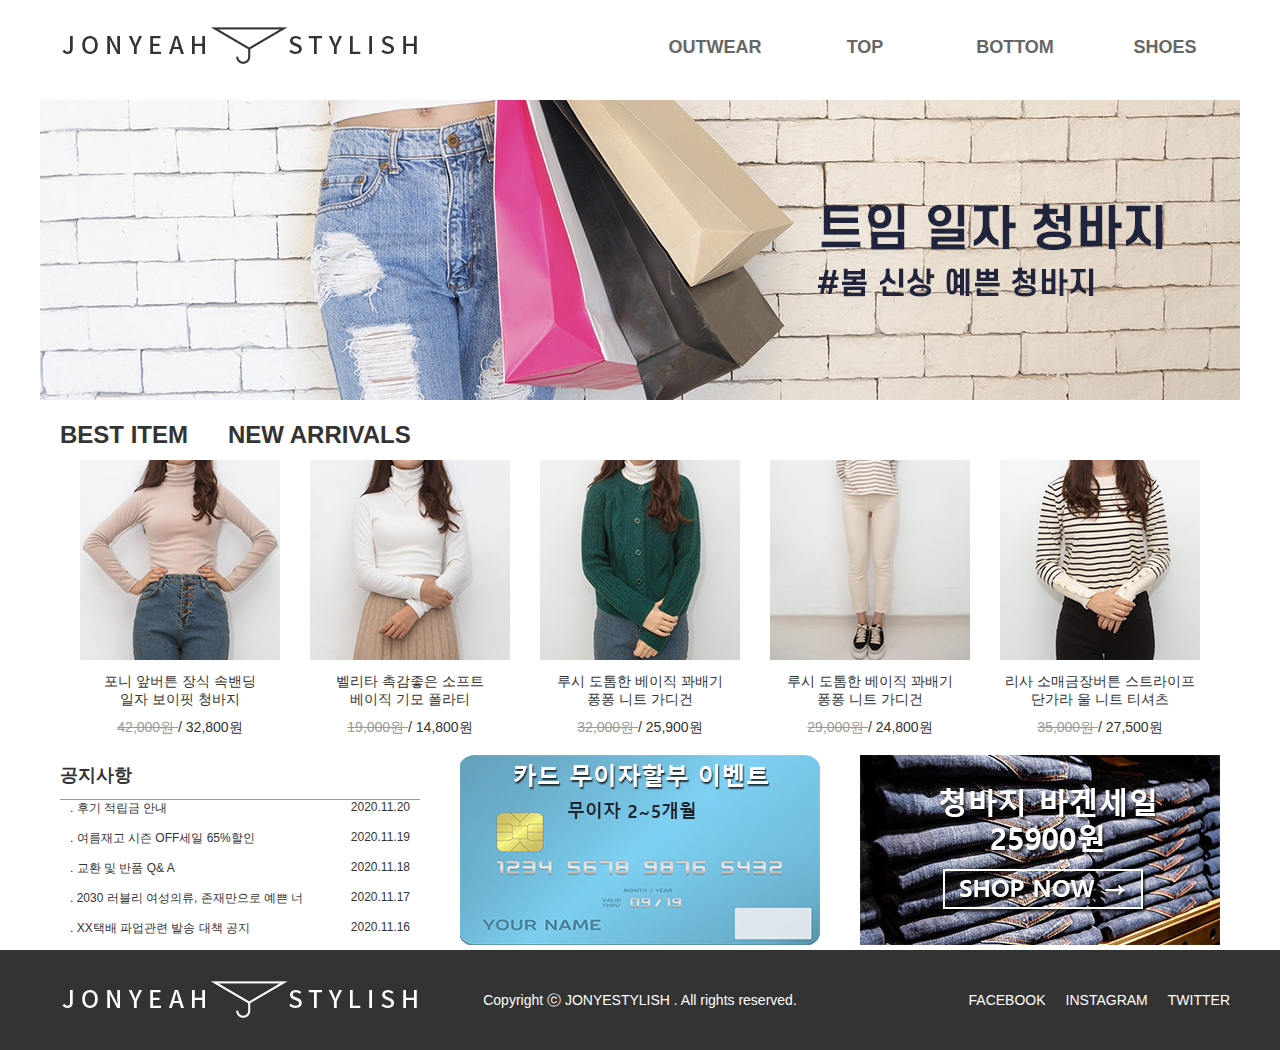
<file: index.html>
<!DOCTYPE html>
<html lang="ko">
<head>
    <meta charset="UTF-8">
    <meta name="viewport" content="width=device-width, initial-scale=1.0">
    <title>JONYE STYLISH, 존재만으로 예쁜 너♥</title>
    <link href="../css/common.css" rel="stylesheet" type="text/css">
</head>
<body>
    <div class="popup">
        <h2>
            후기 적립금 안내
        </h2>
        <p>
            #적립금 챙겨가세요! <br>
            #후기만 남겨도 적립금이 빵빵! <br>
            <br>
            회원님들의 구매 후 솔직한 의견을 <br>
            남겨주시는 구매후기 입니다. 구매하신 <br>
            상품을 착용하시고 사진을 찍어 구매후기 <br>
            를 작성해주시기 바랍니다. <br>
            <br>
            - 적립금은 작성후 2~7일 이내 지금 <br>
            - 의도적인 비방글, 도배, 욕설등은 사전 <br>
            &nbsp; 공지없이 자동삭제되며 형법규정에 따 <br>
            &nbsp; 라 형사처벌을 받으실 수 있습니다. <br>
        </p>
        <a href="#">
            닫기X
        </a>
    </div>
    <div class="header">
        <div class="wrap">
            <h1>
                <a href="#">
                    <img src="images/header_logo.png" alt="존예로고">
                </a>
            </h1>
            <div class="gnb">
                <ul>
                    <li>
                        <a href="#" class="mainnav">
                            OUTWEAR
                        </a>
                        <ul class="subnav">
                            <li>
                                <a href="#">
                                    가디건
                                </a>
                            </li>
                            <li>
                                <a href="#">
                                    자켓
                                </a>
                            </li>
                            <li>
                                <a href="#">
                                    코트
                                </a>
                            </li>
                            <li>
                                <a href="#">
                                    점퍼
                                </a>
                            </li>
                        </ul>
                    </li>
                    <li>
                        <a href="#" class="mainnav">
                            TOP
                        </a>
                        <ul class="subnav">
                            <li>
                                <a href="#">
                                    블라우스
                                </a>
                            </li>
                            <li>
                                <a href="#">
                                    셔츠
                                </a>
                            </li>
                            <li>
                                <a href="#">
                                    티셔츠
                                </a>
                            </li>
                            <li>
                                <a href="#">
                                    니트
                                </a>
                            </li>
                        </ul>
                    </li>
                    <li>
                        <a href="#" class="mainnav">
                            BOTTOM
                        </a>
                        <ul class="subnav">
                            <li>
                                <a href="#">
                                    청바지
                                </a>
                            </li>
                            <li>
                                <a href="#">
                                    짧은바지
                                </a>
                            </li>
                            <li>
                                <a href="#">
                                    긴바지
                                </a>
                            </li>
                            <li>
                                <a href="#">
                                    레깅스
                                </a>
                            </li>
                        </ul>
                    </li>
                    <li>
                        <a href="#" class="mainnav">
                            SHOES
                        </a>
                        <ul class="subnav">
                            <li>
                                <a href="#">
                                    샌달
                                </a>
                            </li>
                            <li>
                                <a href="#">
                                    플랫슈즈
                                </a>
                            </li>
                            <li>
                                <a href="#">
                                    로퍼
                                </a>
                            </li>
                            <li>
                                <a href="#">
                                    워커/부츠
                                </a>
                            </li>
                        </ul>
                    </li>
                </u1>
            </div>
        </div>
    </div>
    <div class="main">
        <ul>
            <li>
                <a href="#">
                    <img src="images/main01.png" alt="메인이미지01">
                </a>
            </li>
            <li>
                <a href="#">
                    <img src="images/main02.png" alt="메인이미지02">
                </a>
            </li>
            <li>
                <a href="#">
                    <img src="images/main03.png" alt="메인이미지03">
                </a>
            </li>
        </ul>
    </div>
    <div class="tab">
        <ul class="btn">
            <li class="first">
                <a href="#tab01" class="active">
                    BEST ITEM
                </a>
            </li>
            <li>
                <a href="#tab02">
                    NEW ARRIVALS
                </a>
            </li>
        </ul>
        <div class="bwrap">
            <div class="best">
                <ul>
                    <li>
                        <a href="#">
                            <img src="images/best01.png" alt="베스트이미지01">
                            <p>
                                포니 앞버튼 장식 속밴딩 <br>
                                일자 보이핏 청바지
                            </p>
                            <del>
                                42,000원
                            </del>
                            /
                            <span class="price">
                                32,800원
                            </span>
                        </a>
                    </li>
                    <li>
                        <a href="#">
                            <img src="images/best02.png" alt="베스트이미지02">
                            <p>
                                벨리타 촉감좋은 소프트 <br>
                                베이직 기모 폴라티
                            </p>
                            <del>
                                19,000원
                            </del>
                            /
                            <span class="price">
                                14,800원
                            </span>
                        </a>
                    </li>
                    <li>
                        <a href="#">
                            <img src="images/best03.png" alt="베스트이미지03">
                            <p>
                                루시 도톰한 베이직 꽈배기 <br>
                                퐁퐁 니트 가디건
                            </p>
                            <del>
                                32,000원
                            </del>
                            /
                            <span class="price">
                                25,900원
                            </span>
                        </a>
                    </li>
                    <li>
                        <a href="#">
                            <img src="images/best04.png" alt="베스트이미지04">
                            <p>
                                루시 도톰한 베이직 꽈배기 <br>
                                퐁퐁 니트 가디건
                            </p>
                            <del>
                                29,000원
                            </del>
                            /
                            <span class="price">
                                24,800원
                            </span>
                        </a>
                    </li>
                    <li class="last">
                        <a href="#">
                            <img src="images/best05.png" alt="베스트이미지05">
                            <p>
                                리사 소매금장버튼 스트라이프 <br>
                                단가라 울 니트 티셔츠
                            </p>
                            <del>
                                35,000원
                            </del>
                            /
                            <span class="price">
                                27,500원
                            </span>
                        </a>
                    </li>
                </ul>
            </div>
            <div class="new">
                <ul>
                    <li>
                        <a href="#">
                            <img src="images/new01.png" alt="신상이미지01">
                            <p>
                                브리즈 데님 청 나시 뷔스티에 <br>
                                포켓 롱 원피스
                            </p>
                            <del>
                                34,000원
                            </del>
                            /
                            <span class="price">
                                24,800원
                            </span>
                        </a>
                    </li>
                    <li>
                        <a href="#">
                            <img src="images/new02.png" alt="신상이미지02">
                            <p>
                                베이직 빅사이즈 기본 레이 <br>
                                어드 화이트 롱 티셔츠 흰티
                            </p>
                            <del>
                                18,000원
                            </del>
                            /
                            <span class="price">
                                8,500원
                            </span>
                        </a>
                    </li>
                    <li>
                        <a href="#">
                            <img src="images/new03.png" alt="신상이미지03">
                            <p>
                                핑크 면 일자 보이핏 데님 진 <br>
                                워싱 피그팬츠
                            </p>
                            <del>
                                36,000원
                            </del>
                            /
                            <span class="price">
                                29,800원
                            </span>
                        </a>
                    </li>
                    <li>
                        <a href="#">
                            <img src="images/new04.png" alt="신상이미지04">
                            <p>
                                아벨 앞단추 브이넥 셔링 <br>
                                스트링 롱 원피스
                            </p>
                            <del>
                                29,000원
                            </del>
                            /
                            <span class="price">
                                23,800원
                            </span>
                        </a>
                    </li>
                    <li class="last">
                        <a href="#">
                            <img src="images/new05.png" alt="신상이미지05">
                            <p>
                                발랑스 여성 기본 긴팔 단가라 <br>
                                스트라이프 티셔츠
                            </p>
                            <del>
                                12,000원
                            </del>
                            /
                            <span class="price">
                                7,900원
                            </span>
                        </a>
                    </li>
                </ul>
            </div>
        </div>
    </div>
    <div class="contents">
        <div class="notice">
            <h2>
                공지사항
            </h2>
            <ul>
                <li>
                    <a href="#" class="popupOpen">
                        . 후기 적립금 안내
                    </a>
                    <span class="date">
                        2020.11.20
                    </span>
                </li>
                <li>
                    <a href="#">
                        . 여름재고 시즌 OFF세일 65%할인
                    </a>
                    <span class="date">
                        2020.11.19
                    </span>
                </li>
                <li>
                    <a href="#">
                        . 교환 및 반품 Q&amp;
                        A
                    </a>
                    <span class="date">
                        2020.11.18
                    </span>
                </li>
                <li>
                    <a href="#">
                        . 2030 러블리 여성의류, 존재만으로 예쁜 너
                    </a>
                    <span class="date">
                        2020.11.17
                    </span>
                </li>
                <li>
                    <a href="#">
                        . XX택배 파업관련 발송 대책 공지
                    </a>
                    <span class="date">
                        2020.11.16
                    </span>
                </li>
            </ul>
        </div>
        <div class="banner">
            <a href="#">
                <img src="images/banner.png" alt="카드배너">
            </a>
        </div>
        <div class="now">
            <a href="#">
                <img src="images/now.png" alt="샵 바로가기">
            </a>
        </div>
    </div>
    <div class="footer">
        <div class="wrap">
            <h1>
                <a href="#">
                    <img src="images/footer_logo.png" alt="존예 로고">
                </a>
            </h1>
            <p>
                Copyright ⓒ JONYESTYLISH . All rights reserved.
            </p>
            <div class="snsnav">
                <ul>
                    <li>
                        <a href="#">
                            FACEBOOK
                        </a>
                    </li>
                    <li>
                        <a href="#">
                            INSTAGRAM
                        </a>
                    </li>
                    <li class="last">
                        <a href="#">
                            TWITTER
                        </a>
                    </li>
                </ul>
            </div>
        </div>
    </div>
</body>
</html>
</file>
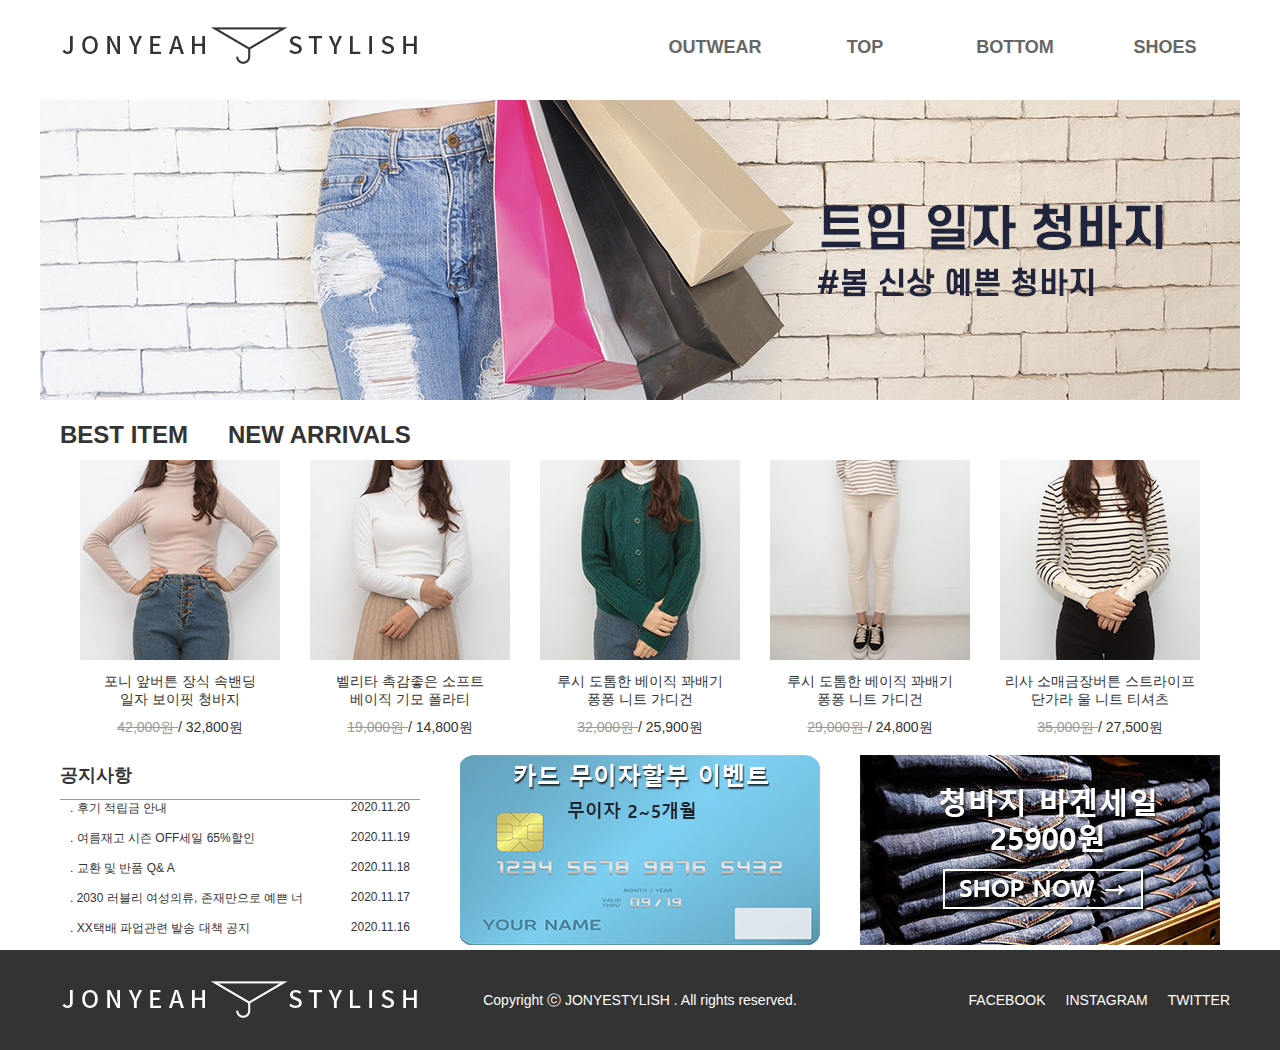
<file: 새 폴더/html/index.html>
<!DOCTYPE html>
<html lang="ko">
<head>
    <meta charset="UTF-8">
    <meta name="viewport" content="width=device-width, initial-scale=1.0">
    <title>JONYE STYLISH, 존재만으로 예쁜 너♥</title>
    <link href="../css/common.css" rel="stylesheet" type="text/css">
    <script src="../js/common.js" defer type="text/javascript"></script>
    <script src="https://code.jquery.com/jquery-3.7.1.js" integrity="sha256-eKhayi8LEQwp4NKxN+CfCh+3qOVUtJn3QNZ0TciWLP4=" crossorigin="anonymous"></script>
</head>
<body>
    <div class="popup">
        <h2>
            후기 적립금 안내
        </h2>
        <p>
            #적립금 챙겨가세요! <br>
            #후기만 남겨도 적립금이 빵빵! <br>
            <br>
            회원님들의 구매 후 솔직한 의견을 <br>
            남겨주시는 구매후기 입니다. 구매하신 <br>
            상품을 착용하시고 사진을 찍어 구매후기 <br>
            를 작성해주시기 바랍니다. <br>
            <br>
            - 적립금은 작성후 2~7일 이내 지금 <br>
            - 의도적인 비방글, 도배, 욕설등은 사전 <br>
            &nbsp; 공지없이 자동삭제되며 형법규정에 따 <br>
            &nbsp; 라 형사처벌을 받으실 수 있습니다. <br>
        </p>
        <a href="#">
            닫기X
        </a>
    </div>
    <div class="header">
        <div class="wrap">
            <h1>
                <a href="#">
                    <img src="../images/header_logo.png" alt="존예로고">
                </a>
            </h1>
            <div class="gnb">
                <ul>
                    <li>
                        <a href="#" class="mainnav">
                            OUTWEAR
                        </a>
                        <ul class="subnav">
                            <li>
                                <a href="#">
                                    가디건
                                </a>
                            </li>
                            <li>
                                <a href="#">
                                    자켓
                                </a>
                            </li>
                            <li>
                                <a href="#">
                                    코트
                                </a>
                            </li>
                            <li>
                                <a href="#">
                                    점퍼
                                </a>
                            </li>
                        </ul>
                    </li>
                    <li>
                        <a href="#" class="mainnav">
                            TOP
                        </a>
                        <ul class="subnav">
                            <li>
                                <a href="#">
                                    블라우스
                                </a>
                            </li>
                            <li>
                                <a href="#">
                                    셔츠
                                </a>
                            </li>
                            <li>
                                <a href="#">
                                    티셔츠
                                </a>
                            </li>
                            <li>
                                <a href="#">
                                    니트
                                </a>
                            </li>
                        </ul>
                    </li>
                    <li>
                        <a href="#" class="mainnav">
                            BOTTOM
                        </a>
                        <ul class="subnav">
                            <li>
                                <a href="#">
                                    청바지
                                </a>
                            </li>
                            <li>
                                <a href="#">
                                    짧은바지
                                </a>
                            </li>
                            <li>
                                <a href="#">
                                    긴바지
                                </a>
                            </li>
                            <li>
                                <a href="#">
                                    레깅스
                                </a>
                            </li>
                        </ul>
                    </li>
                    <li>
                        <a href="#" class="mainnav">
                            SHOES
                        </a>
                        <ul class="subnav">
                            <li>
                                <a href="#">
                                    샌달
                                </a>
                            </li>
                            <li>
                                <a href="#">
                                    플랫슈즈
                                </a>
                            </li>
                            <li>
                                <a href="#">
                                    로퍼
                                </a>
                            </li>
                            <li>
                                <a href="#">
                                    워커/부츠
                                </a>
                            </li>
                        </ul>
                    </li>
                </u1>
            </div>
        </div>
    </div>
    <div class="main">
        <ul>
            <li>
                <a href="#">
                    <img src="../images/main01.png" alt="메인이미지01">
                </a>
            </li>
            <li>
                <a href="#">
                    <img src="../images/main02.png" alt="메인이미지02">
                </a>
            </li>
            <li>
                <a href="#">
                    <img src="../images/main03.png" alt="메인이미지03">
                </a>
            </li>
        </ul>
    </div>
    <div class="tab">
        <ul class="btn">
            <li class="first">
                <a href="#tab01" class="active">
                    BEST ITEM
                </a>
            </li>
            <li>
                <a href="#tab02">
                    NEW ARRIVALS
                </a>
            </li>
        </ul>
        <div class="bwrap">
            <div class="best">
                <ul>
                    <li>
                        <a href="#">
                            <img src="../images/best01.png" alt="베스트이미지01">
                            <p>
                                포니 앞버튼 장식 속밴딩 <br>
                                일자 보이핏 청바지
                            </p>
                            <del>
                                42,000원
                            </del>
                            /
                            <span class="price">
                                32,800원
                            </span>
                        </a>
                    </li>
                    <li>
                        <a href="#">
                            <img src="../images/best02.png" alt="베스트이미지02">
                            <p>
                                벨리타 촉감좋은 소프트 <br>
                                베이직 기모 폴라티
                            </p>
                            <del>
                                19,000원
                            </del>
                            /
                            <span class="price">
                                14,800원
                            </span>
                        </a>
                    </li>
                    <li>
                        <a href="#">
                            <img src="../images/best03.png" alt="베스트이미지03">
                            <p>
                                루시 도톰한 베이직 꽈배기 <br>
                                퐁퐁 니트 가디건
                            </p>
                            <del>
                                32,000원
                            </del>
                            /
                            <span class="price">
                                25,900원
                            </span>
                        </a>
                    </li>
                    <li>
                        <a href="#">
                            <img src="../images/best04.png" alt="베스트이미지04">
                            <p>
                                루시 도톰한 베이직 꽈배기 <br>
                                퐁퐁 니트 가디건
                            </p>
                            <del>
                                29,000원
                            </del>
                            /
                            <span class="price">
                                24,800원
                            </span>
                        </a>
                    </li>
                    <li class="last">
                        <a href="#">
                            <img src="../images/best05.png" alt="베스트이미지05">
                            <p>
                                리사 소매금장버튼 스트라이프 <br>
                                단가라 울 니트 티셔츠
                            </p>
                            <del>
                                35,000원
                            </del>
                            /
                            <span class="price">
                                27,500원
                            </span>
                        </a>
                    </li>
                </ul>
            </div>
            <div class="new">
                <ul>
                    <li>
                        <a href="#">
                            <img src="../images/new01.png" alt="신상이미지01">
                            <p>
                                브리즈 데님 청 나시 뷔스티에 <br>
                                포켓 롱 원피스
                            </p>
                            <del>
                                34,000원
                            </del>
                            /
                            <span class="price">
                                24,800원
                            </span>
                        </a>
                    </li>
                    <li>
                        <a href="#">
                            <img src="../images/new02.png" alt="신상이미지02">
                            <p>
                                베이직 빅사이즈 기본 레이 <br>
                                어드 화이트 롱 티셔츠 흰티
                            </p>
                            <del>
                                18,000원
                            </del>
                            /
                            <span class="price">
                                8,500원
                            </span>
                        </a>
                    </li>
                    <li>
                        <a href="#">
                            <img src="../images/new03.png" alt="신상이미지03">
                            <p>
                                핑크 면 일자 보이핏 데님 진 <br>
                                워싱 피그팬츠
                            </p>
                            <del>
                                36,000원
                            </del>
                            /
                            <span class="price">
                                29,800원
                            </span>
                        </a>
                    </li>
                    <li>
                        <a href="#">
                            <img src="../images/new04.png" alt="신상이미지04">
                            <p>
                                아벨 앞단추 브이넥 셔링 <br>
                                스트링 롱 원피스
                            </p>
                            <del>
                                29,000원
                            </del>
                            /
                            <span class="price">
                                23,800원
                            </span>
                        </a>
                    </li>
                    <li class="last">
                        <a href="#">
                            <img src="../images/new05.png" alt="신상이미지05">
                            <p>
                                발랑스 여성 기본 긴팔 단가라 <br>
                                스트라이프 티셔츠
                            </p>
                            <del>
                                12,000원
                            </del>
                            /
                            <span class="price">
                                7,900원
                            </span>
                        </a>
                    </li>
                </ul>
            </div>
        </div>
    </div>
    <div class="contents">
        <div class="notice">
            <h2>
                공지사항
            </h2>
            <ul>
                <li>
                    <a href="#" class="popupOpen">
                        . 후기 적립금 안내
                    </a>
                    <span class="date">
                        2020.11.20
                    </span>
                </li>
                <li>
                    <a href="#">
                        . 여름재고 시즌 OFF세일 65%할인
                    </a>
                    <span class="date">
                        2020.11.19
                    </span>
                </li>
                <li>
                    <a href="#">
                        . 교환 및 반품 Q&amp;
                        A
                    </a>
                    <span class="date">
                        2020.11.18
                    </span>
                </li>
                <li>
                    <a href="#">
                        . 2030 러블리 여성의류, 존재만으로 예쁜 너
                    </a>
                    <span class="date">
                        2020.11.17
                    </span>
                </li>
                <li>
                    <a href="#">
                        . XX택배 파업관련 발송 대책 공지
                    </a>
                    <span class="date">
                        2020.11.16
                    </span>
                </li>
            </ul>
        </div>
        <div class="banner">
            <a href="#">
                <img src="../images/banner.png" alt="카드배너">
            </a>
        </div>
        <div class="now">
            <a href="#">
                <img src="../images/now.png" alt="샵 바로가기">
            </a>
        </div>
    </div>
    <div class="footer">
        <div class="wrap">
            <h1>
                <a href="#">
                    <img src="../images/footer_logo.png" alt="존예 로고">
                </a>
            </h1>
            <p>
                Copyright ⓒ JONYESTYLISH . All rights reserved.
            </p>
            <div class="snsnav">
                <ul>
                    <li>
                        <a href="#">
                            FACEBOOK
                        </a>
                    </li>
                    <li>
                        <a href="#">
                            INSTAGRAM
                        </a>
                    </li>
                    <li class="last">
                        <a href="#">
                            TWITTER
                        </a>
                    </li>
                </ul>
            </div>
        </div>
    </div>
</body>
</html>
</file>
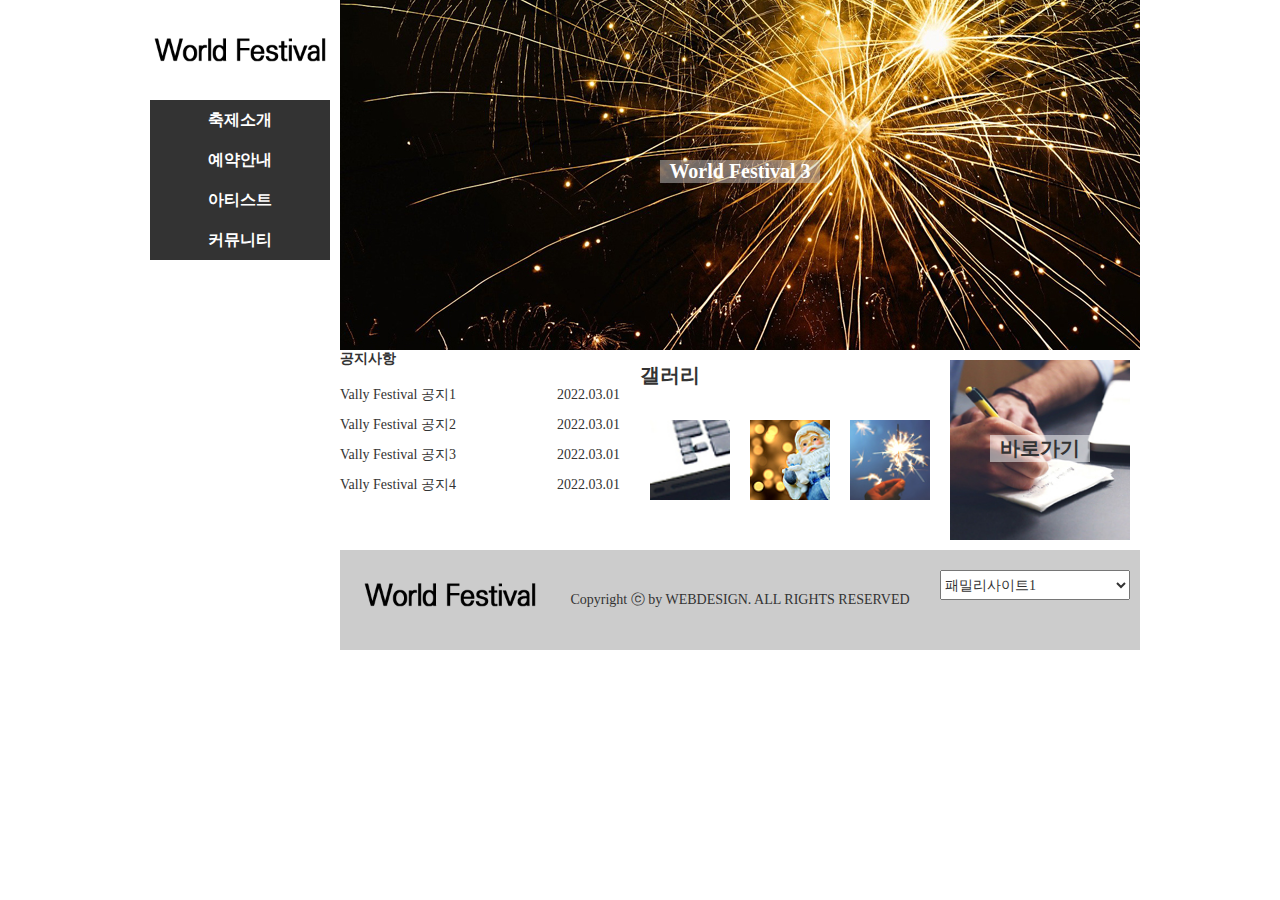
<file: 웹디자인 기능사 작업물/4-1/index.html>
<!DOCTYPE html>
<html lang="kr">
<head>
    <meta charset="UTF-8">
    <meta name="viewport" content="width=device-width, initial-scale=1.0">
    <title>World Festival</title>
    <link href="style.css" rel="stylesheet" type="text/css">
    <script defer src="javascript.js" type="text/javascript"></script>
    <script src="https://code.jquery.com/jquery-3.7.1.js" integrity="sha256-eKhayi8LEQwp4NKxN+CfCh+3qOVUtJn3QNZ0TciWLP4=" crossorigin="anonymous"></script>
</head>
<body>
    <header>
        <div class="top">            
            <div class="logo">
                <a href="#"><img src="../4-1/images/logo.png" alt="로고"></a>
            </div>
            <nav class="menu">
                <ul class="navi">
                    <li><a href="#">축제소개</a>
                        <ul class="submenu">
                            <li><a href="#">Festival소개</a></li>
                            <li><a href="#">행사장 안내</a></li>
                            <li><a href="#">조직위원회</a></li>
                        </ul>
                    </li>

                    <li><a href="#">예약안내</a>
                        <ul class="submenu">
                            <li><a href="#">예약하기</a></li>
                            <li><a href="#">예약확인/취소</a></li>
                            <li><a href="#">단체예약문의</a></li>
                        </ul>
                    </li>

                    <li><a href="#">아티스트</a>
                        <ul class="submenu">
                            <li><a href="#">두유노킹콩</a></li>
                            <li><a href="#">우기욱이</a></li>
                            <li><a href="#">예공주</a></li>
                            <li><a href="#">우빈밴드</a></li>
                        </ul>
                    </li>

                    <li><a href="#">커뮤니티</a>
                        <ul class="submenu">
                            <li><a href="#">공지사항</a></li>
                            <li><a href="#">사진갤러리</a></li>
                            <li><a href="#">영상갤러리</a></li>
                        </ul>
                    </li>
                </ul>
            </nav>
        </div>
    </header> 
    
    <div class="imgslide">
        <a href="#">
            <img src="images/img1.jpg" alt="이미지1">
            <span>World Festival 1</span>
        </a>
        <a href="#">
            <img src="images/img2.jpg" alt="이미지2">
            <span>World Festival 2</span>
        </a>
        <a href="#">
            <img src="images/img3.jpg" alt="이미지3">
            <span>World Festival 3</span>
        </a>
    </div>

    <div class="contents">
        <div class="notice">
            <div class="tab"><h4>공지사항</h4></div>
            <ul>
                <li>
                    <a href="#">Vally Festival 공지1
                        <span>2022.03.01</span>
                    </a>
                </li>
            <ul>
                <li>
                    <a href="#">Vally Festival 공지2
                        <span>2022.03.01</span>
                    </a>
                </li>
            <ul>
                <li>
                    <a href="#">Vally Festival 공지3
                        <span>2022.03.01</span>
                    </a>
                </li>
            <ul>
                <li>
                    <a href="#">Vally Festival 공지4
                        <span>2022.03.01</span>
                    </a>
                </li>
            </ul>
        </div>

        <div class="gallery">
            <div class="tab"><h4>갤러리</h4></div>
            <ul>
                <li>
                    <a href="#"><img src="images/gallery1.jpg" alt="1"></a>
                </li>
            
                <li>
                    <a href="#"><img src="images/gallery2.jpg" alt="2"></a>
                </li>
           
                <li>
                    <a href="#"><img src="images/gallery3.jpg" alt="3"></a>
                </li>
            </ul>
        </div>

        <div class="shortcut">
            <a href="#">
                <img src="../4-1/images/shortcut.jpg" alt="바로가기">
                <span class="sctext">바로가기</span>            
            </a>
        </div>

        <div id="modal">
            <div class="modal_up">
                <div class="uptitle">무궁화 축제</div>
                <div class="upbody">
                    무궁무궁 무궁화 무궁화는 우리꽃
                    피고 지고 또 피어 무궁화라네~
                    광복절을 맞이하여 무궁화 축제가 열립니다.
                    무궁화 전시, 무궁화 체험, 공연 등 많은 참
                    여를 바랍니다
                </div>
                <div class="btn">닫기</div>
            </div>
        </div>
    </div>

    <footer>
        <div class="bottom">
            <div class="btlogo">
                <a href="#"><img src="../4-1/images/logo.png" alt="하단로고"></a>
            </div>

            <div class="copy">
                Copyright ⓒ by WEBDESIGN. ALL RIGHTS RESERVED
            </div>

            <div class="familysite">
                <select>
                    <option value="#">패밀리사이트1</option>
                    <option value="#">패밀리사이트2</option>
                    <option value="#">패밀리사이트3</option>
                </select>
            </div>
        </div>
    </footer>
</body>
</html>
</file>
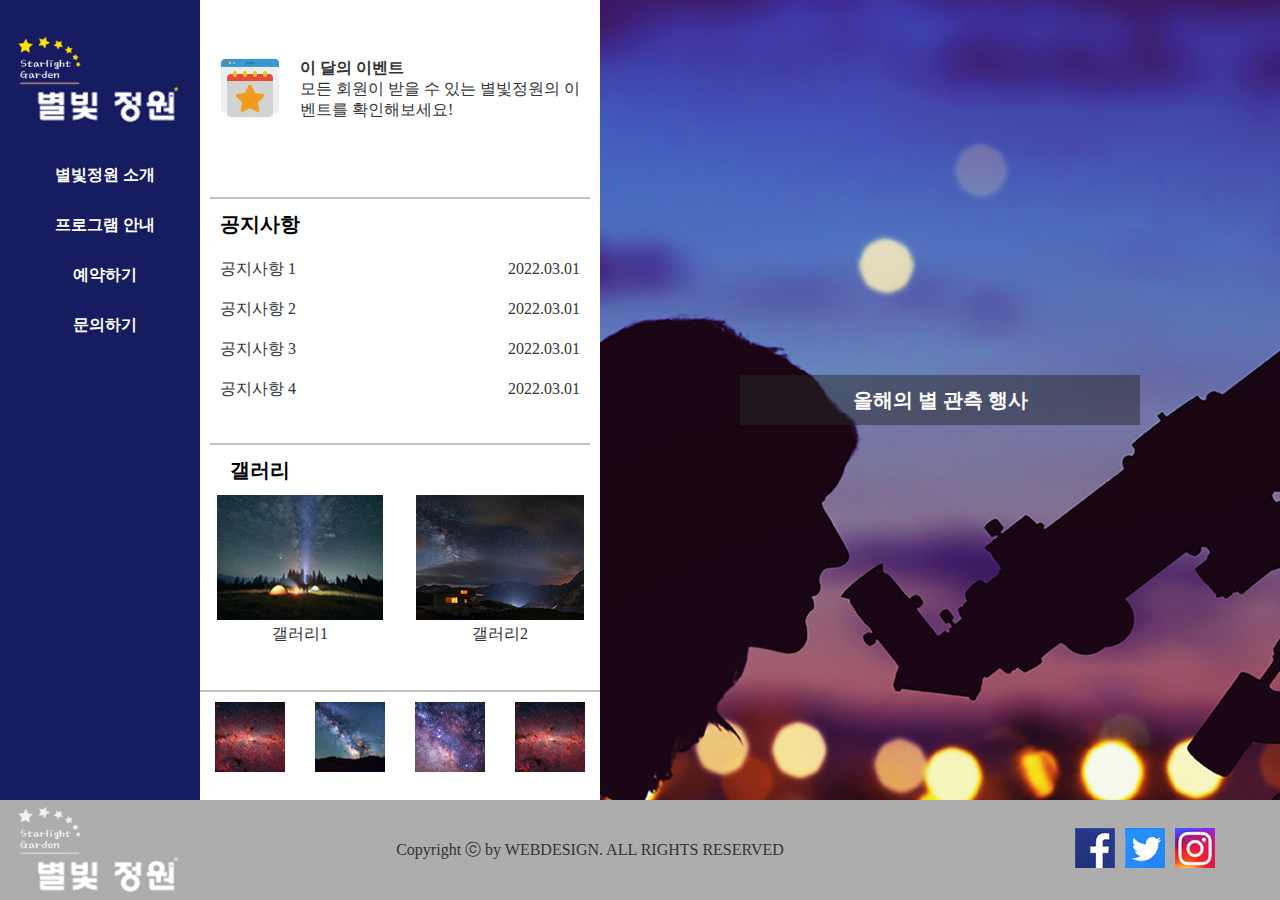
<file: 웹디자인 기능사 작업물/4-10/index.html>
<!DOCTYPE html>
<html lang="en">
<head>
    <meta charset="UTF-8">
    <meta name="viewport" content="width=device-width, initial-scale=1.0">
    <title>별빛정원</title>
    <link href="style.css" type="text/css" rel="stylesheet">
    <script defer src="javascript.js" type="text/javascript"></script>    
    <script src="https://code.jquery.com/jquery-3.7.1.js" integrity="sha256-eKhayi8LEQwp4NKxN+CfCh+3qOVUtJn3QNZ0TciWLP4=" crossorigin="anonymous"></script>
</head>
<body>
    <header>
        <div class="top">
            <div class="logo">
                <a href="#">
                    <img src="images/logo.png" alt="로고">
                </a>
            </div>
            <nav class="menu">
                <ul class="navi">
                    <li>
                        <a href="#">별빛정원 소개</a>
                        <ul class="submenu">
                            <li><a href="#">별빛정원 역사</a></li>
                            <li><a href="#">실내 시설</a></li>
                            <li><a href="#">야외 시설</a></li>
                            <li><a href="#">별빛 축제</a></li>
                        </ul>
                    </li>
                    <li>
                        <a href="#">프로그램 안내</a>
                        <ul class="submenu">
                            <li><a href="#">별빛 관람</a></li>
                            <li><a href="#">천문학 강연</a></li>
                            <li><a href="#">천체 망원경</a></li>
                            <li><a href="#">자연과학 교육</a></li>
                        </ul>
                    </li>
                    <li>
                        <a href="#">예약하기</a>
                        <ul class="submenu">
                            <li><a href="#">체험 가격</a></li>
                            <li><a href="#">개인 예약</a></li>
                            <li><a href="#">단체 예약</a></li>
                            <li><a href="#">예약 확인</a></li>
                        </ul>
                    </li>
                    <li>
                        <a href="#">문의하기</a>
                        <ul class="submenu">
                            <li><a href="#">오시는 길</a></li>
                            <li><a href="#">주차정보</a></li>
                            <li><a href="#">FAQ</a></li>
                            <li><a href="#">문의하기</a></li>
                        </ul>
                    </li>
                </ul>
            </nav>
        </div>
    </header>

    <div class="bodywrap">
        <div class="contents">
            <div id="banner">
                <a href="#">
                    <img src="images/banner.png" alt="배너">
                    <div class="bntext">
                        <h4>이 달의 이벤트</h4>
                        모든 회원이 받을 수 있는 별빛정원의 이벤트를
                        확인해보세요!
                    </div>
                </a>
            </div>
            <div class="notice">
                <div class="tab"><h4>공지사항</h4></div>
                <ul>
                    <li>
                        <a href="#">
                            공지사항 1 <span>2022.03.01</span> 
                        </a>
                    </li>
                    <li>
                        <a href="#">
                            공지사항 2 <span>2022.03.01</span> 
                        </a>
                    </li>
                    <li>
                        <a href="#">
                            공지사항 3 <span>2022.03.01</span> 
                        </a>
                    </li>
                    <li>
                        <a href="#">
                            공지사항 4 <span>2022.03.01</span> 
                        </a>
                    </li>
                </ul>
            </div>
            <div class="gallery">
                <div class="tab"><h4>갤러리</h4></div>
                <ul>
                    <li>
                        <a href="#">
                            <img src="images/gallery1.jpg">
                            <span>갤러리1</span>
                        </a>
                    </li>
                    <li>
                        <a href="#">
                            <img src="images/gallery2.jpg">
                            <span>갤러리2</span>
                        </a>
                    </li>
                </ul>
            </div>
            <div id="shortcut">
                <a href="#">
                    <img src="images/shortcut1.jpg" alt="바로가기">
                </a>
            
                <a href="#">
                    <img src="images/shortcut2.jpg" alt="바로가기">
                </a>
            
                <a href="#">
                    <img src="images/shortcut3.jpg" alt="바로가기">
                </a>
            
                <a href="#">
                    <img src="images/shortcut1.jpg" alt="바로가기">
                </a>
            </div>
        </div>
            <div class="imgslide">
                <div class="slidelist">
                    <ul>
                        <li>
                            <a href="#">
                                <img src="images/img1.jpg" alt="이미지1">
                                <span>올해의 별 관측 행사</span>
                            </a>
                        </li>
                    <ul>
                        <li>
                            <a href="#">
                                <img src="images/img2.jpg" alt="이미지2">
                                <span>별들과 함께 대화하는 시간</span>
                            </a>
                        </li>
                    <ul>
                        <li>
                            <a href="#">
                                <img src="images/img3.jpg" alt="이미지3">
                                <span>아름다운 별빛의 향연</span>
                            </a>
                        </li>
                    </ul>
                </div>
            </div>
    </div>
    <div id="modal">
        <div class="modal_up">
            <div class="uptitle">
                올해의 별빛 축제
            </div>
            <div class="upbody">
                올해 별빛 축제에 많은 참여를 바랍니다.
            </div>
            <div class="btn">닫기</div>
        </div>
    </div>

    <footer>
        <div class="btlogo">
            <a href="#">
                <img src="images/logo_bottom.png" alt="btlogo">
            </a>
        </div>
        <div class="copy">
            Copyright ⓒ by WEBDESIGN. ALL RIGHTS RESERVED
        </div>
        <div class="sns">
           <ul>
            <li>
                <a href="#"><img src="images/sns1.jpg" alt="sns1"></a>
            </li>
           <ul>
            <li>
                <a href="#"><img src="images/sns2.jpg" alt="sns2"></a>
            </li>
           <ul>
            <li>
                <a href="#"><img src="images/sns3.jpg" alt="sns3"></a>
            </li>
           </ul>
        </div>
    </footer>
</body>
</html>
</file>
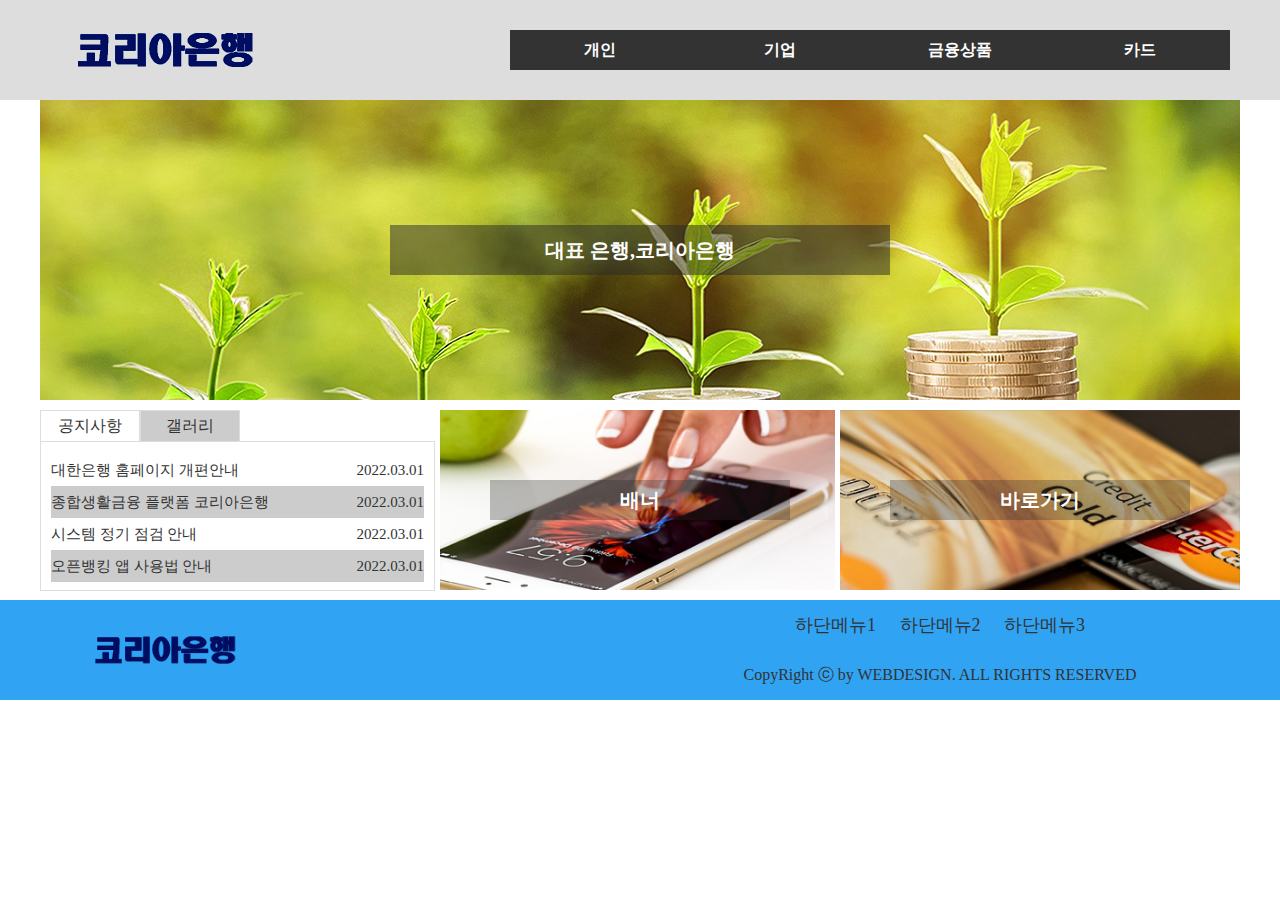
<file: 웹디자인 기능사 작업물/4-2/index.html>
<!DOCTYPE html>
<html lang="en">
<head>
    <meta charset="UTF-8">
    <meta name="viewport" content="width=device-width, initial-scale=1.0">
    <title>코리아은행</title>
    <link href="style.css" rel="stylesheet" type="text/css">
    <script defer src="javascript.js" type="text/javascript"></script>    
    <script src="https://code.jquery.com/jquery-3.7.1.js" integrity="sha256-eKhayi8LEQwp4NKxN+CfCh+3qOVUtJn3QNZ0TciWLP4=" crossorigin="anonymous"></script>
</head>
<body>
    <header>
        <div class="wrap">
            <div class="logo">
                <a href="#"><img src="images/logo.png" alt="로고"></a>
            </div>
            <nav class="menu">
                <ul class="navi">
                    <li><a href="#">개인</a>
                        <ul class="submenu">
                            <li><a href="#">조회</a></li>
                            <li><a href="#">이체</a></li>
                            <li><a href="#">공과금</a></li>
                            <li><a href="#">예금/신탁</a></li>
                        </ul>
                    </li>
                    <li><a href="#">기업</a>
                        <ul class="submenu">
                            <li><a href="#">조회</a></li>
                            <li><a href="#">이체</a></li>
                            <li><a href="#">전자결제</a></li>
                            <li><a href="#">수표/어음</a></li>
                        </ul>
                    </li>
                    <li><a href="#">금융상품</a>
                        <ul class="submenu">
                            <li><a href="#">저축상품</a></li>
                            <li><a href="#">대출상품</a></li>
                            <li><a href="#">투자상품</a></li>
                        </ul>
                    </li>
                    <li><a href="#">카드</a>
                        <ul class="submenu">
                            <li><a href="#">카드정보</a></li>
                            <li><a href="#">카드신청</a></li>
                            <li><a href="#">이용내역조회</a></li>
                        </ul>
                    </li>
                </ul>
            </nav>
        </div>
    </header>

    <div class="bodywrap">
        <div class="imgslide">
            <div class="slidelist">
                <ul>
                    <li>
                        <a href="#">
                            <span>대표 은행,코리아은행</span>
                            <img src="images/img1.jpg" alt="이미지1">
                        </a>
                    </li>                    
                    <li>
                        <a href="#">
                            <span>차원이 다른 코리아은행</span>
                            <img src="images/img2.jpg" alt="이미지2">
                        </a>
                    </li>                    
                    <li>
                        <a href="#">
                            <span>더욱 쉬운 오픈뱅킹 서비스</span>
                            <img src="images/img3.jpg" alt="이미지3">
                        </a>
                    </li>                    
                </ul>
            </div>
        </div>
        <div class="contents">
            <ul class="tabmenu">
                <li class="active"><a href="#">공지사항</a>
                    <div class="notice">                        
                        <ul>
                            <li>
                                <a href="#">
                                    대한은행 홈페이지 개편안내
                                    <span>2022.03.01</span>
                                </a>
                            </li>
                            <li>
                                <a href="#">
                                    종합생활금융 플랫폼 코리아은행
                                    <span>2022.03.01</span>
                                </a>
                            </li>
                            <li>
                                <a href="#">
                                    시스템 정기 점검 안내
                                    <span>2022.03.01</span>
                                </a>
                            </li>
                            <li>
                                <a href="#">
                                    오픈뱅킹 앱 사용법 안내
                                    <span>2022.03.01</span>
                                </a>
                            </li>
                        </ul>
                    </div>
                </li>
                    
                    <li><a href="#">갤러리</a>
                        <div class="gallery">
                            <ul>
                                <li>
                                    <a href="#"><img src="images/gallery1.jpg" alt="갤러리1"></a>
                                </li>
                                <li>
                                    <a href="#"><img src="images/gallery2.jpg" alt="갤러리2"></a>
                                </li>
                                <li>
                                    <a href="#"><img src="images/gallery3.jpg" alt="갤러리3"></a>
                                </li>
                            </ui>
                        </div>
                    </li>                             
            </ul>

            <div class="otherwrap">
                <div class="banner">
                    <a href="#">
                        <h4 class="bntext">배너</h4>
                        <img src="images/banner.jpg" alt="배너">
                    </a>
                </div>

                <div class="shortcut">
                    <a>
                        <h4 class="sctext">바로가기</h4>
                        <img src="images/shortcut.jpg" alt="바로가기">
                    </a>
                </div>
            </div>
        </div>
    </div>

    <div id="layer">
        <div class="layer_up">
            <div class="uptitle">
                코리아은행 기업 서비스 개선 안내
            </div>
            <div class="upbody">
                제목: 코리아은행 기업 서비스 개선 안내                
내용: 
코리아은행에서는 더 나은 금융서비스를 제공하고자 
기업 금융서비스를 전면 개편하였습니다.
이번 개편을 통해 금융뿐만 아니라 고객 데이터 분석, 
비금융 서비스 등을 제공하는 기업 종합금융 플랫폼으로 
거듭나게 되었으며, 모든 금융계좌의 통합관리, 
자금 수금 및 지급 실행 등 통합자금관리 서비스를 
무료로 제공합니다.        
            </div>
            <div class="btn">닫기</div>
        </div>
    </div>

    <footer>
        <div class="wrap">
            <div class="btlogo">
                <a href="#">
                    <img src="images/logo.png">
                </a>
            </div>

            <div class="site">
                <div class="btmenu">
                    <ul>
                        <li><a href="#">하단메뉴1</a></li>
                        <li><a href="#">하단메뉴2</a></li>
                        <li><a href="#">하단메뉴3</a></li>
                    </ul>
                </div>
                <div class="copy">
                    CopyRight ⓒ by WEBDESIGN. ALL RIGHTS RESERVED
                </div>
            </div>
        </div>
    </footer>
</body>
</html>
</file>
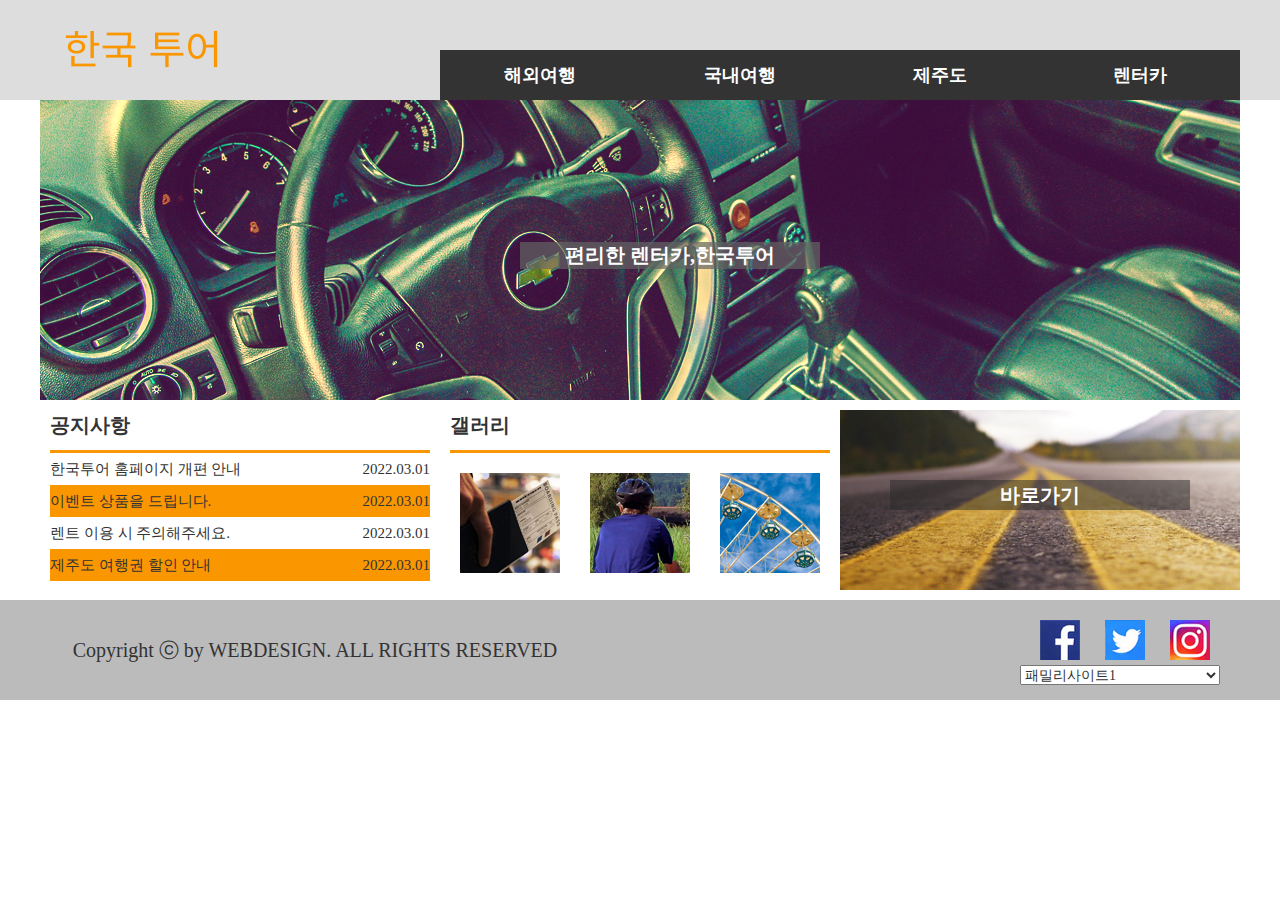
<file: 웹디자인 기능사 작업물/4-3/index.html>
<!DOCTYPE html>
<html lang="en">
<head>
    <meta charset="UTF-8">
    <meta name="viewport" content="width=device-width, initial-scale=1.0">
    <title>한국 투어</title>
    <link href="style.css" rel="stylesheet" type="text/css">
    <script defer src="javascript.js" type="text/javascript"></script>    
    <script src="https://code.jquery.com/jquery-3.7.1.js" integrity="sha256-eKhayi8LEQwp4NKxN+CfCh+3qOVUtJn3QNZ0TciWLP4=" crossorigin="anonymous"></script>
</head>
<body>
    <header>
        <div class="wrap">
            <div class="logo">
                <a href="#"><img src="images/logo.png" alt="logo"></a>
            </div>
            <div id="menu-bg"></div>
            <nav class="menu">
                <ul class="navi">
                    <li><a href="#">해외여행</a>
                        <ul class="submenu">
                            <li><a href="#">동남아/대만</a></li>
                            <li><a href="#">중국/홍콩</a></li>
                            <li><a href="#">유럽/두바이</a></li>
                            <li><a href="#">미주/하와이</a></li>
                        </ul>
                    </li>
                    <li><a href="#">국내여행</a>
                        <ul class="submenu">
                            <li><a href="#">서울/경기</a></li>
                            <li><a href="#">강원</a></li>
                            <li><a href="#">충청</a></li>
                            <li><a href="#">경상/전라</a></li>
                        </ul>
                    </li>
                    <li><a href="#">제주도</a>
                        <ul class="submenu">
                            <li><a href="#">버스여행</a></li>
                            <li><a href="#">자유여행</a></li>
                            <li><a href="#">호텔/펜션</a></li>
                        </ul>
                    </li>
                    <li><a href="#">렌터카</a>
                        <ul class="submenu">
                            <li><a href="#">국내 렌터카</a></li>
                            <li><a href="#">국외 렌터카</a></li>
                        </ul>
                    </li>
                </ul>
            </nav>
        </div>
    </header>

    <div class="imgslide">
        <a href="#">
            <img src="images/img1.jpg" alt="이미지1">
            <span class="imgtext">국내 여행의 대표,한국투어</span>
        </a>
        <a href="#">
            <img src="images/img2.jpg" alt="이미지2">
            <span class="imgtext">해외 여행 예약,한국투어</span>
        </a>
        <a href="#">
            <img src="images/img3.jpg" alt="이미지3">
            <span class="imgtext">편리한 렌터카,한국투어</span>
        </a>
    </div>
    <div class="contents">
        <div class="notice">
            <div class="tab"><h4>공지사항</h4></div>
            <ul>
                <li>
                    <a href="#">
                        한국투어 홈페이지 개편 안내
                        <span>2022.03.01</span>
                    </a>
                </li>
                <li>
                    <a href="#">
                        이벤트 상품을 드립니다.
                        <span>2022.03.01</span>
                    </a>
                </li>
                <li>
                    <a href="#">
                        렌트 이용 시 주의해주세요.
                        <span>2022.03.01</span>
                    </a>
                </li>
                <li>
                    <a href="#">
                        제주도 여행권 할인 안내
                        <span>2022.03.01</span>
                    </a>
                </li>
            </ul>
        </div>

        <div class="gallery">
            <div class="tab"><h4>갤러리</h4></div>
            <ul>
                <li>
                    <a href="#">
                        <img src="images/gallery1.jpg" alt="갤러리1">
                    </a>
                </li>
                <li>
                    <a href="#">
                        <img src="images/gallery2.jpg" alt="갤러리2">
                    </a>
                </li>
                <li>
                    <a href="#">
                        <img src="images/gallery3.jpg" alt="갤러리3">
                    </a>
                </li>
            </ul>
        </div>

        <div class="shortcut">
            <a href="#">
                <img src="images/shortcut.jpg" alt="바로가기">
                <span class="sctext">바로가기</span>
            </a>
        </div>
    </div>

    <div id="modal">
        <div class="modal_up">
            <div class="uptitle">여행 패키지 이벤트 안내</div>
            <div class="upbody">
                명승지나 고적지를 중심으로 한 국내 여행 패키
                지 상품이 출시되었습니다.
                여행 패키지 예약 후 SNS에 공유한 사진을 보내
                주시면
                추첨을 통해 국내 여행 패키지 할인권을 드립니다.
                많은 응모 바랍니다.
            </div>
            <div class="btn">닫기</div>
        </div>
    </div>

    <footer>
        <div class="wrap">
            <div class="copy">
                Copyright ⓒ by WEBDESIGN. ALL RIGHTS RESERVED
            </div>
            <div class="site">
                <div class="sns">
                    <ul>
                        <li><a href="#"><img src="images/sns1.jpg" alt=""></a></li>
                        <li><a href="#"><img src="images/sns2.jpg" alt=""></a></li>
                        <li><a href="#"><img src="images/sns3.jpg" alt=""></a></li>
                    </ul>
                </div>
                <div class="familysite">
                    <select name="sitelist">
                        <option value="#">패밀리사이트1</option>
                        <option value="#">패밀리사이트2</option>
                        <option value="#">패밀리사이트3</option>
                    </select>
                </div>
            </div>            
        </div>
    </footer>
</body>
</html>
</file>
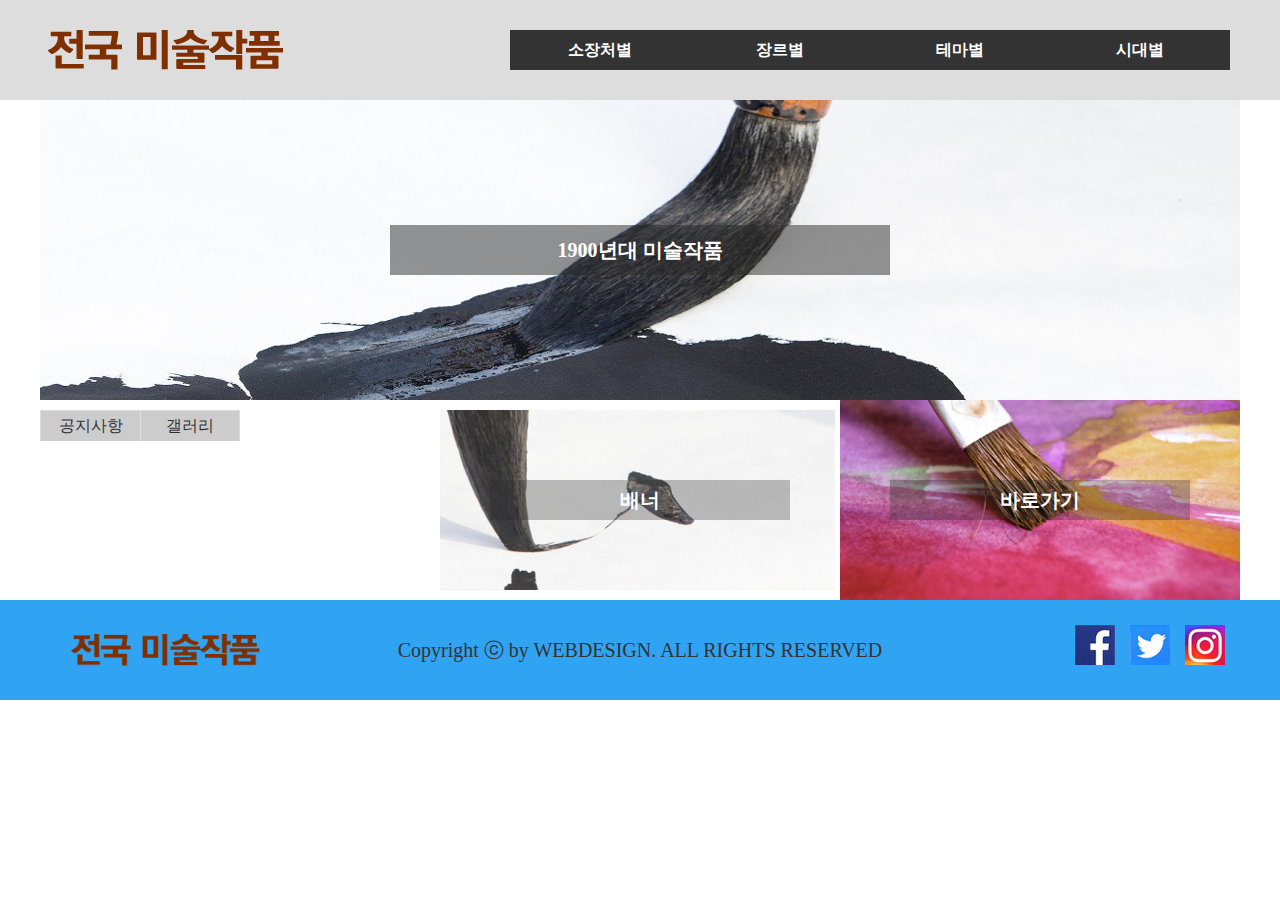
<file: 웹디자인 기능사 작업물/4-4/index.html>
<!DOCTYPE html>
<html lang="en">
<head>
    <meta charset="UTF-8">
    <meta name="viewport" content="width=device-width, initial-scale=1.0">
    <title>전국 미술작품</title>
    <link href="style.css" rel="stylesheet" type="text/css">
    <script defer src="javascript.js" type="text/javascript"></script>    
    <script src="https://code.jquery.com/jquery-3.7.1.js" integrity="sha256-eKhayi8LEQwp4NKxN+CfCh+3qOVUtJn3QNZ0TciWLP4=" crossorigin="anonymous"></script>
</head>
<body>
    <header>
        <div class="wrap">
            <div class="logo">
                <a href="#"><img src="images/logo.png" alt="로고"></a>
            </div>
            <nav class="menu">
                <ul class="navi">
                    <li><a href="#">소장처별</a>
                        <ul class="submenu">
                            <li><a href="#">서울/경기</a></li>
                            <li><a href="#">강원</a></li>
                            <li><a href="#">충청</a></li>
                            <li><a href="#">경상/호남</a></li>
                        </ul>
                    </li>
                    <li><a href="#">장르별</a>
                        <ul class="submenu">
                            <li><a href="#">회화</a></li>
                            <li><a href="#">판화</a></li>
                            <li><a href="#">공예/고대유물</a></li>
                            <li><a href="#">그 외</a></li>
                        </ul>
                    </li>
                    <li><a href="#">테마별</a>
                        <ul class="submenu">
                            <li><a href="#">초상화/인물</a></li>
                            <li><a href="#">종교</a></li>
                            <li><a href="#">신화/문학</a></li>
                            <li><a href="#">일상/스포츠</a></li>
                        </ul>
                    </li>
                    <li><a href="#">시대별</a>
                        <ul class="submenu">
                            <li><a href="#">1900년이전</a></li>
                            <li><a href="#">1900년대</a></li>
                            <li><a href="#">현대</a></li>
                        </ul>
                    </li>
                </ul>
            </nav>            
        </div>
    </header>
    <div class="bodywrap">
        <div class="imgslide">
            <div class="slidelist">
                <ul>
                    <li>
                        <a href="#">
                            <span>1900년대 미술작품</span>
                            <img src="images/img1.jpg" alt="이미지1">
                        </a>
                    </li>
                    <li>
                        <a href="#">
                            <span>현대의 작가들</span>
                            <img src="images/img2.jpg" alt="이미지2">
                        </a>
                    </li>
                    <li>
                        <a href="#">
                            <span>전국 지역별 미술 전시</span>
                            <img src="images/img3.jpg" alt="이미지3">
                        </a>
                    </li>
                </ul>
            </div>
        </div>
        <div class="contents">
            <ul class="tabmenu">
                <li>
                    <a class="active">공지사항</a>
                   <div class="notice">
                    <ul>
                       <li>
                        <a href="#">
                            전국 미술작품 공지사항 1
                            <span>2022.03.01</span>
                        </a>
                       </li> 
                       <li>
                        <a href="#">
                            전국 미술작품 공지사항 2
                            <span>2022.03.01</span>
                        </a>
                       </li> 
                       <li>
                        <a href="#">
                            전국 미술작품 공지사항 3
                            <span>2022.03.01</span>
                        </a>
                       </li> 
                       <li>
                        <a href="#">
                            전국 미술작품 공지사항 4
                            <span>2022.03.01</span>
                        </a>
                       </li> 
                    </ul>
                   </div> 
                </li>

                <li><a href="#">갤러리</a>
                   <div class="gallery">
                    <ul>
                        <li>
                            <a href="#">
                                <img src="images/gallery1.jpg" alt="갤러리1">
                            </a>
                        </li>
                    <ul>
                        <li>
                            <a href="#">
                                <img src="images/gallery2.jpg" alt="갤러리2">
                            </a>
                        </li>
                    <ul>
                        <li>
                            <a href="#">
                                <img src="images/gallery3.jpg" alt="갤러리3">
                            </a>
                        </li>
                    </ul>
                   </div> 
                </li>
            </ul>
            <div class="otherwrap">
                <div class="banner">
                    <a href="#">
                        <h4 class="bntext">배너</h4>
                        <img src="images/banner.jpg" alt="배너">
                    </a>
                </div>
                <div class="shortcut">
                    <a href="#">
                        <h4 class="sctext">바로가기</h4>
                        <img src="images/shortcut.jpg" alt="바로가기">
                    </a>
                </div>
            </div>
        </div>
    </div>
    
    <div id="layer">
        <div class="layer_up">
            <div class="uptitle">
                미술작품 전시회 안내
            </div>
            <div class="upbody">
                ▶레이어 팝업창 제목 및 내용

제목: 미술작품 전시회 안내

내용: 
미술작품 전시회에 초대합니다.
전국 미술작품 협회의 주최로 '사랑 그리고 평화' 전시회가 열립니다. 
특별히 이번 전시회는 신인 작가들을 초대하여 전시를 개최함으로써 
작가의 작품세계를 조명함으로써 
현대미술의 의미를 확장하는 장이 될 것입니다.
            </div>
            <div class="btn">
                닫기
            </div>
        </div>
    </div>

    <footer>
        <div class="wrap">
            <div class="btlogo">
               <a href="#"><img src="images/logo.png" alt="하단로고"></a>
            </div>
            <div class="copy">
                Copyright ⓒ by WEBDESIGN. ALL RIGHTS RESERVED
            </div>
            <div class="sns">
                <ul>
                    <li><a href="#"><img src="images/sns1.jpg" alt=""></a></li>
                    <li><a href="#"><img src="images/sns2.jpg" alt=""></a></li>
                    <li><a href="#"><img src="images/sns3.jpg" alt=""></a></li>
                </ul>
            </div>
        </div>
    </footer>
</body>
</html>
</file>
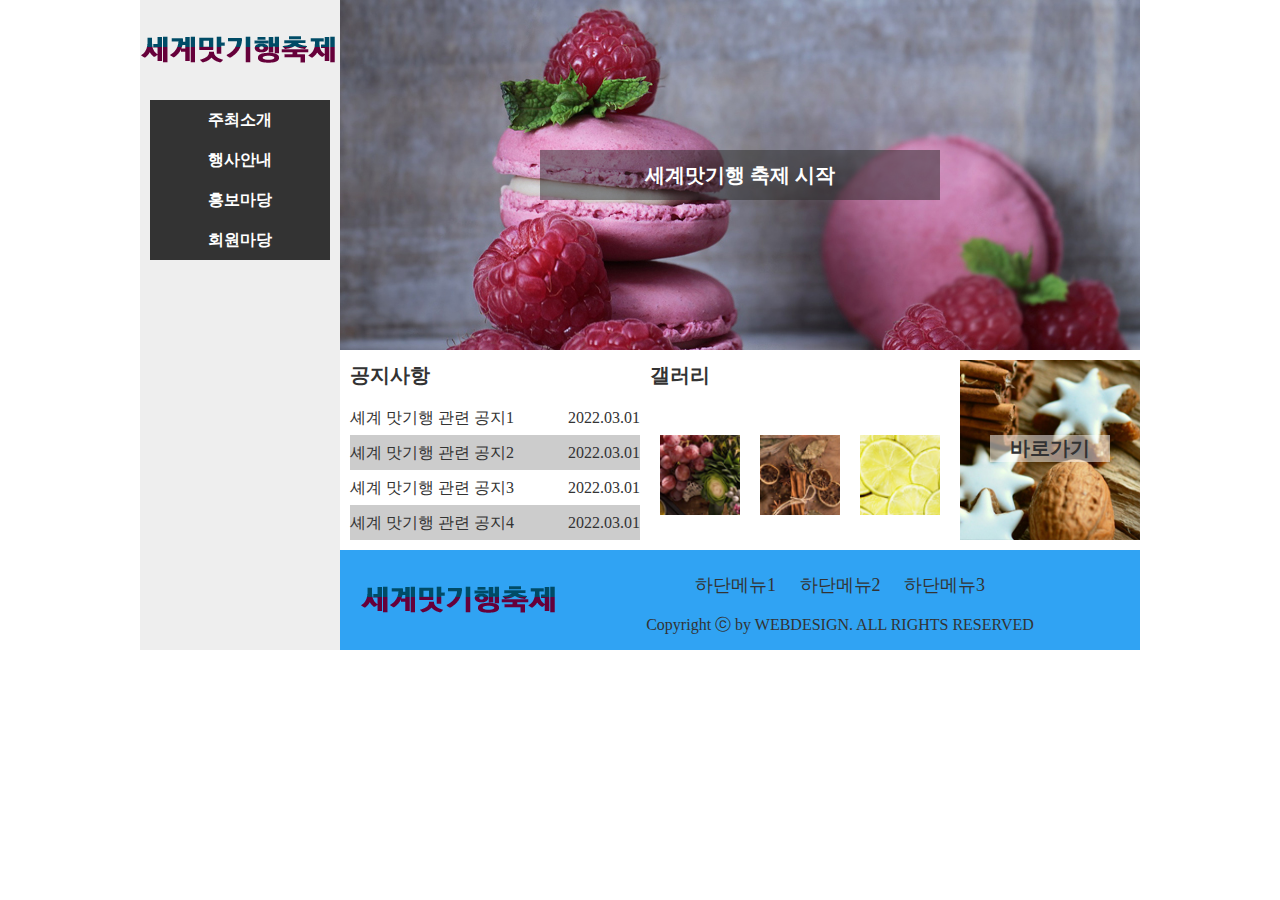
<file: 웹디자인 기능사 작업물/4-5/index.html>
<!DOCTYPE html>
<html lang="en">
<head>
    <meta charset="UTF-8">
    <meta name="viewport" content="width=device-width, initial-scale=1.0">
    <title>세계맛기행 축제</title>
    <link href="style.css" rel="stylesheet" type="text/css">
    <script defer src="javascript.js" type="text/javascript"></script>    
    <script src="https://code.jquery.com/jquery-3.7.1.js" integrity="sha256-eKhayi8LEQwp4NKxN+CfCh+3qOVUtJn3QNZ0TciWLP4=" crossorigin="anonymous"></script>
</head>
<body>
    <header>
        <div class="wrap">
            <div class="logo">
                <a href="#">
                    <img src="image/logo.png" alt="로고">
                </a>
            </div>

            <nav class="menu">
                <ul class="navi">
                    <li><a href="#">주최소개</a>
                        <ul class="submenu">
                            <li><a href="#">인사말</a></li>
                            <li><a href="#">명인</a></li>
                            <li><a href="#">오시는 길</a></li>
                        </ul>
                    </li>
                    <li><a href="#">행사안내</a>
                        <ul class="submenu">
                            <li><a href="#">요리경연대회</a></li>
                            <li><a href="#">전시참가</a></li>
                            <li><a href="#">참가신청</a></li>
                        </ul>
                    </li>
                    <li><a href="#">홍보마당</a>
                        <ul class="submenu">
                            <li><a href="#">축제소식</a></li>
                            <li><a href="#">보도자료</a></li>
                            <li><a href="#">레시피</a></li>
                        </ul>
                    </li>
                    <li><a href="#">회원마당</a>
                        <ul class="submenu">
                            <li><a href="#">Q&A</a></li>
                            <li><a href="#">레시피</a></li>
                            <li><a href="#">공지사항</a></li>
                        </ul>
                    </li>
                </ul>
            </nav>
        </div>
    </header>

    <div class="imgslide">
        <div class="slidelist">
            <ul>
                <li>
                    <a href="#">
                        <span>세계맛기행 축제 시작</span>
                        <img src="image/img1.jpg" alt="이미지1">
                    </a>
                </li>
                <li>
                    <a href="#">
                        <span>유기농 재료로 음식 만들기</span>
                        <img src="image/img2.jpg" alt="이미지2">
                    </a>
                </li>
                <li>
                    <a href="#">
                        <span>세계맛기행 축제 시작</span>
                        <img src="image/img3.jpg" alt="이미지3">
                    </a>
                </li>
            </ul>
        </div>
    </div>
    <div class="contents">
        <div class="notice">
            <div class="tab"><h4>공지사항</h4>
                <ul>
                    <li>
                        <a href="#">셰계 맛기행 관련 공지1
                            <span>2022.03.01</span>
                        </a>
                    </li>
                    <li>
                        <a href="#">셰계 맛기행 관련 공지2
                            <span>2022.03.01</span>
                        </a>
                    </li>
                    <li>
                        <a href="#">셰계 맛기행 관련 공지3
                            <span>2022.03.01</span>
                        </a>
                    </li>
                    <li>
                        <a href="#">셰계 맛기행 관련 공지4
                            <span>2022.03.01</span>
                        </a>
                    </li>
                </ul>

            </div>
        </div>

        <div class="gallery">
            <div class="tab">
                <h4>갤러리</h4>
            </div>
            <ul>
                <li>
                    <a href="#"><img src="image/gallery1.jpg" alt="1"></a>
                </li>
                <li>
                    <a href="#"><img src="image/gallery2.jpg" alt="2"></a>
                </li>
                <li>
                    <a href="#"><img src="image/gallery3.jpg" alt="3"></a>
                </li>
            </ul>
        </div>

        <div class="shortcut">
            <a href="#">
                <img src="image/shortcut.jpg" alt="바로가기">
                <span class="sctext">바로가기</span>
            </a>
        </div>
    </div>

    <div id="modal">
        <div class="modal_up">
            <div class="uptitle">
                맛기행 축제 알림
            </div>

            <div class="upbody">
                이탈리아 음식과 함께 이탈리아 여행을 떠나보세요.
                이번 맛기행 축제에서는 이탈리아 전통 와인과 
                식빵을 중심으로
                여러 이탈리아 음식을 선보입니다.
                이탈리아 전통 음식의 비법과 유래에 대한 설명회도 참여해보세요.
                축제에 참가하신 분들께는 작은 기념품도 마련되어 있습니다.
            </div>
            <div class="btn">닫기</div>
        </div>
    </div>

    <footer>
        <div class="btlogo">
            <a href="#">
                <img src="image/logo.png" alt="하단로고">
            </a>
        </div>

        <div class="site">
            <div class="btmenu">
                <ul>
                    <li><a href="#">하단메뉴1</a></li>
                    <li><a href="#">하단메뉴2</a></li>
                    <li><a href="#">하단메뉴3</a></li>
                </ul>
            </div>

            <div class="copy">
                Copyright ⓒ by WEBDESIGN. ALL RIGHTS RESERVED
            </div>
        </div>
    </footer>
</body>
</html>
</file>
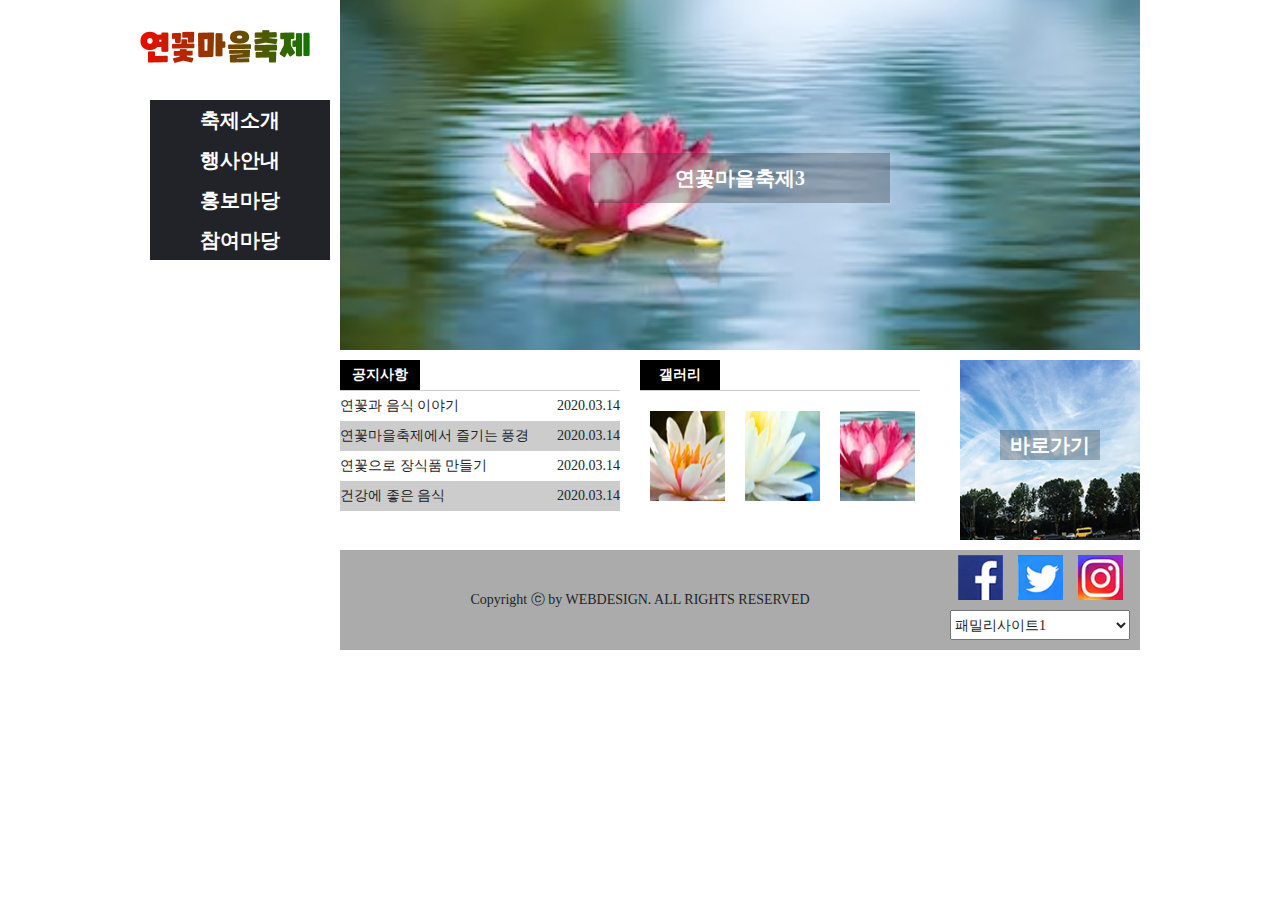
<file: 웹디자인 기능사 작업물/4-6/index.html>
<!DOCTYPE html>
<html lang="ko">
<head>
    <meta charset="UTF-8">
    <meta name="viewport" content="width=device-width, initial-scale=1.0">
    <title>연꽃마을축제</title>
    <link href="style.css" type="text/css" rel="stylesheet">
    <script defer src="javascript.js" type="text/javascript"></script>    
    <script src="https://code.jquery.com/jquery-3.7.1.js" integrity="sha256-eKhayi8LEQwp4NKxN+CfCh+3qOVUtJn3QNZ0TciWLP4=" crossorigin="anonymous"></script>
</head>
<body>
    <header>
        <div class="top">
            <div class="logo">
                <a><img src="images/logo.png" alt="로고"></a>
            </div>
            <nav class="menu">
                <ul class="navi">
                    <li><a href="#">축제소개</a>
                        <ul class="submenu">
                            <li><a href="#">초대말씀</a></li>
                            <li><a href="#">축제개요</a></li>
                            <li><a href="#">축제연혁</a></li>
                            <li><a href="#">오시는길</a></li>
                        </ul>
                    </li>
                    <li><a href="#">행사안내</a>
                        <ul class="submenu">
                            <li><a href="#">셔틀버스안내</a></li>
                            <li><a href="#">행사안내</a></li>
                            <li><a href="#">행사일정</a></li>
                        </ul>
                    </li>
                    <li><a href="#">홍보마당</a>
                        <ul class="submenu">
                            <li><a href="#">축제소식</a></li>
                            <li><a href="#">보도자료</a></li>
                            <li><a href="#">음식레시피</a></li>
                        </ul>
                    </li>
                    <li><a href="#">참여마당</a>
                        <ul class="submenu">
                            <li><a href="#">참가후기</a></li>
                            <li><a href="#">포토갤러리</a></li>
                        </ul>
                    </li>
                </ul>
            </nav>
        </div>
    </header>

    <div class="imgslide">
        <a href="#">
            <img src="images/img1.jpg" alt="이미지1">
            <span class="imgtext">연꽃마을축제1</span>
        </a>
        <a href="#">
            <img src="images/img2.jpg" alt="이미지2">
            <span class="imgtext">연꽃마을축제2</span>
        </a>
        <a href="#">
            <img src="images/img3.jpg" alt="이미지3">
            <span class="imgtext">연꽃마을축제3</span>
        </a>
    </div>

    <div class="contents">
        <div class="notice">
            <div class="tab"><h4>공지사항</h4></div>
            <ul>
                <li><a href="#">연꽃과 음식 이야기
                    <span>2020.03.14</span>
                </a></li>
                <li><a href="#">연꽃마을축제에서 즐기는 풍경
                    <span>2020.03.14</span>
                </a></li>
                <li><a href="#">연꽃으로 장식품 만들기
                    <span>2020.03.14</span>
                </a></li>
                <li><a href="#">건강에 좋은 음식
                    <span>2020.03.14</span>
                </a></li>
            </ul>
        </div>

        <div class="gallery">
            <div class="tab"><h4>갤러리</h4></div>
            <ul>
                <li><a href="#">
                    <img src="images/icon1.jpg" alt="1">
                </a></li>
                <li><a href="#">
                    <img src="images/icon2.jpg" alt="2">
                </a></li>
                <li><a href="#">
                    <img src="images/icon3.jpg" alt="3">
                </a></li>
            </ul>
        </div>

        <div class="shortcut">
            <a href="#">
                <img src="images/contents.jpg" alt="바로가기">
                <span class="sctext">바로가기</span>
            </a>
        </div>
        <div id="modal">
            <div class="modal_up">
                <div class="uptitle">공지 사항</div>
                <div class="upbody">
                    연꽃과 음식 이야기 관련 책자는 안내 사무실에
                    서 받아가세요
                </div>
                <div class="btn">닫기</div>
            </div>

        </div>
    </div>

    <footer>
        <div class="bottom">
            <div class="copy">
                Copyright ⓒ by WEBDESIGN. ALL RIGHTS RESERVED
            </div>

            <div class="site">
                <div class="sns">
                    <ul>
                        <li><a href="#"><img src="images/sns1.jpg" alt=""></a></li>
                        <li><a href="#"><img src="images/sns2.jpg" alt=""></a></li>
                        <li><a href="#"><img src="images/sns3.jpg" alt=""></a></li>
                    </ul>
                </div>

                <div class="familysite">
                    <select name="sitelist">
                        <option value="#">패밀리사이트1</option>
                        <option value="#">패밀리사이트2</option>
                        <option value="#">패밀리사이트3</option>
                    </select>
                </div>
            </div>
        </div>
    </footer>
</body>
</html>
</file>
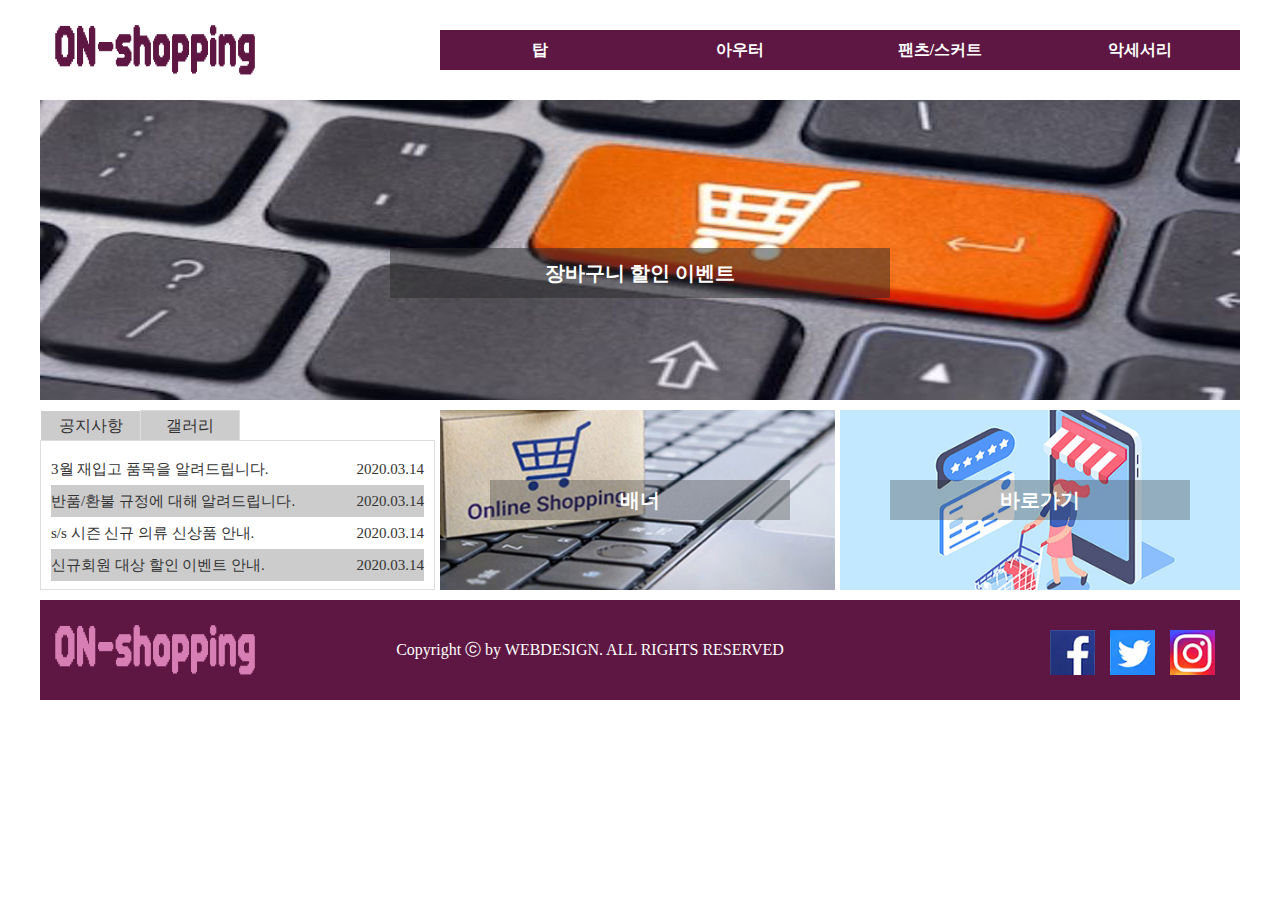
<file: 웹디자인 기능사 작업물/4-7/index.html>
<!DOCTYPE html>
<html lang="en">
<head>
    <meta charset="UTF-8">
    <meta name="viewport" content="width=device-width, initial-scale=1.0">
    <title>ON쇼핑몰</title>
    <link href="style.css" type="text/css" rel="stylesheet">
    <script defer src="javascript.js" type="text/javascript"></script>    
    <script src="https://code.jquery.com/jquery-3.7.1.js" integrity="sha256-eKhayi8LEQwp4NKxN+CfCh+3qOVUtJn3QNZ0TciWLP4=" crossorigin="anonymous"></script>
</head>
<body>
    <header>
        <div class="top">
            <div class="logo">
                <a>
                    <img src="images/logo.png" alt="로고">
                </a>
            </div>
            <nav class="menu">
                <ul class="navi">
                    <li><a href="#">탑</a>
                        <ul class="submenu">
                            <li><a href="#">블라우스</a></li>
                            <li><a href="#">티</a></li>
                            <li><a href="#">셔츠</a></li>
                            <li><a href="#">니트</a></li>
                        </ul>
                    </li>
                    <li><a href="#">아우터</a>
                        <ul class="submenu">
                            <li><a href="#">자켓</a></li>
                            <li><a href="#">점퍼</a></li>
                            <li><a href="#">코트</a></li>
                        </ul>
                    </li>
                    <li><a href="#">팬츠/스커트</a>
                        <ul class="submenu">
                            <li><a href="#">긴바지</a></li>
                            <li><a href="#">짧은바지</a></li>
                            <li><a href="#">스커트</a></li>
                            <li><a href="#">데님</a></li>
                        </ul>
                    </li>
                    <li><a href="#">악세서리</a>
                        <ul class="submenu">
                            <li><a href="#">귀고리</a></li>
                            <li><a href="#">목걸이</a></li>
                            <li><a href="#">반지</a></li>
                            <li><a href="#">팔찌</a></li>
                        </ul>
                    </li>
                </ul>
            </nav>
        </div>
    </header>

    <div class="bodywrap">
        <div class="imgslide">
            <a href="#">
                <img src="images/img1.jpg" alt="이미지1">
                <span class="imgtext">ON쇼핑몰 홈페이지</span>
            </a>
            <a href="#">
                <img src="images/img2.jpg" alt="이미지2">
                <span class="imgtext">이달의 쇼핑 이벤트</span>
            </a>
            <a href="#">
                <img src="images/img3.jpg" alt="이미지3">
                <span class="imgtext">장바구니 할인 이벤트</span>
            </a>
        </div>

        <div class="contents">
            <ul class="tabmenu">
                <li class="active"><a href="#">공지사항</a>
                    <div class="notice">
                        <ul>
                            <li>
                                <a href="#">3월 재입고 품목을 알려드립니다.
                                    <span>2020.03.14</span>
                                </a>
                            </li>                            
                            <li>
                                <a href="#">반품/환불 규정에 대해 알려드립니다.
                                    <span>2020.03.14</span>
                                </a>
                            </li>                            
                            <li>
                                <a href="#">s/s 시즌 신규 의류 신상품 안내.
                                    <span>2020.03.14</span>
                                </a>
                            </li>                            
                            <li>
                                <a href="#">신규회원 대상 할인 이벤트 안내.
                                    <span>2020.03.14</span>
                                </a>
                            </li>                            
                        </ul>
                    </div>
                </li>
                <li>
                    <a href="#">갤러리</a>
                    <ul>
                        <div class="gallery">
                            <li><a href="#"><img src="images/icon1.jpg" alt="갤러리1"></a></li>
                            <li><a href="#"><img src="images/icon2.jpg" alt="갤러리2"></a></li>
                            <li><a href="#"><img src="images/icon3.jpg" alt="갤러리3"></a></li>
                        </div>
                    </ul>
                </li>
            </ul>

            <div class="otherwrap">
                <div class="banner">
                    <a href="#">
                        <img src="images/banner.jpg" alt="배너">
                        <h4 class="bntext">배너</h4>
                    </a>
                </div>
                <div class="shortcut">
                    <img src="images/shortcut.jpg" alt="바로가기">
                    <h4 class="sctext">바로가기</h4>
                </div>
            </div>
        </div>
    </div>
    <div id="modal">
        <div class="modal_up">
            <div class="uptitle">신규회원 대상 할인 이벤트 안내</div>
            <div class="upbody">
                내용: 
즐거운 쇼핑 환경을 위해 항상 노력하는 ON쇼핑몰입니다.
고객님들께 한 단계 더 나아가 보답하는 ON쇼핑몰이 되고자
신규회원 대상 10% 할인 이벤트를 실시하고 있습니다.
웹과 모바일에서 모두 이용 가능하며,
수준 높은 서비스를 위해 앞으로도 꾸준히 노력할 것을 약속드립니다. 
            </div>
            <div class="btn">닫기</div>
        </div>
    </div>

    <footer>
        <div class="btlogo">
            <a href="#">
                <img src="images/btlogo.png" alt="하단로고">
            </a>
        </div>

        <div class="copy">
            Copyright ⓒ by WEBDESIGN. ALL RIGHTS RESERVED
        </div>

        <div class="sns">
            <ul>
                <li><a href="#"><img src="images/sns1.jpg"></a></li>
                <li><a href="#"><img src="images/sns2.jpg"></a></li>
                <li><a href="#"><img src="images/sns3.jpg"></a></li>
            </ul>
        </div>
    </footer>
</body>
</html>
</file>
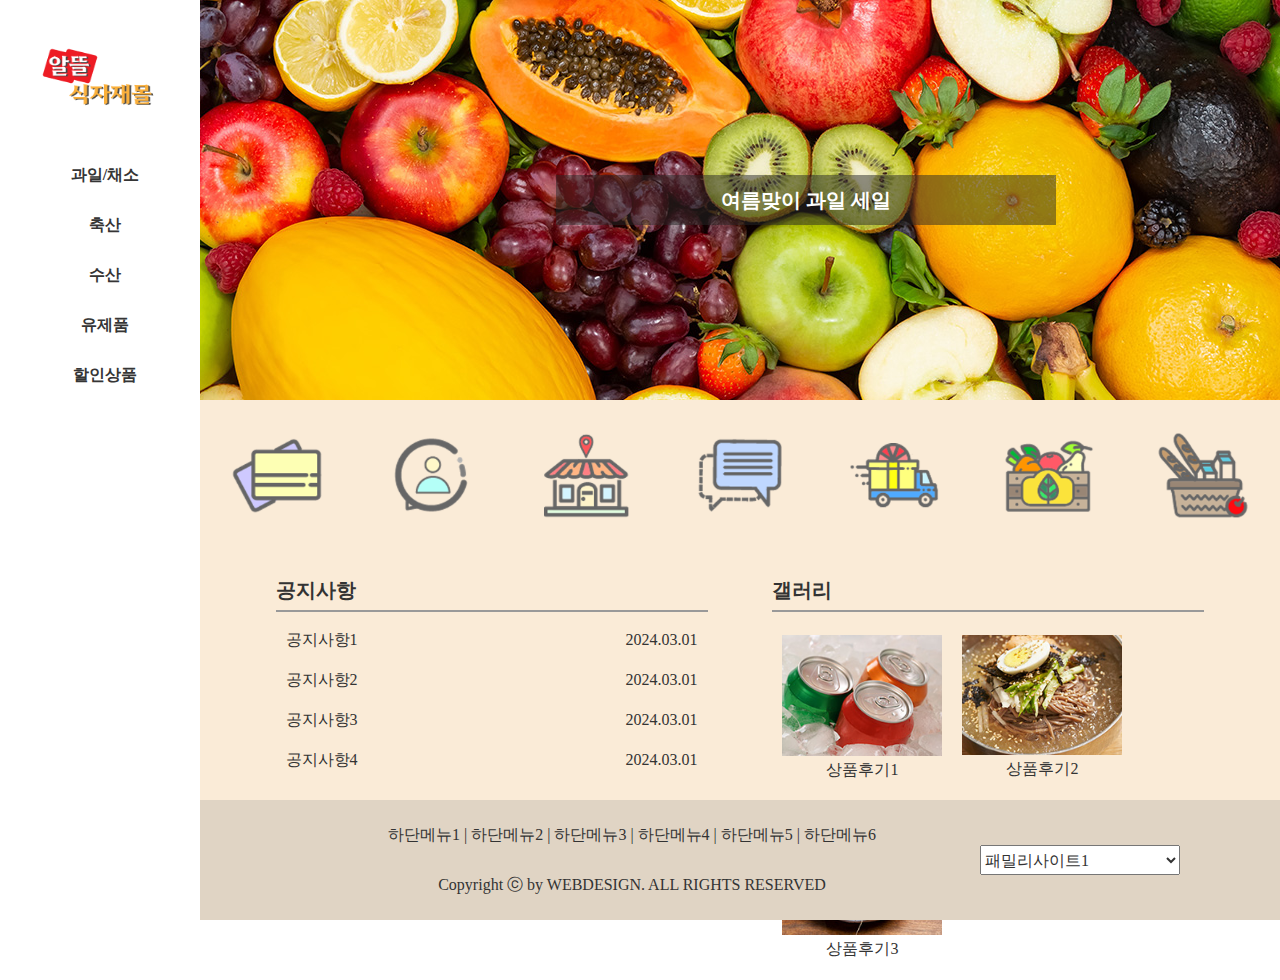
<file: 웹디자인 기능사 작업물/4-8/index.html>
<!DOCTYPE html>
<html lang="en">
<head>
    <meta charset="UTF-8">
    <meta name="viewport" content="width=device-width, initial-scale=1.0">
    <title>알뜰 식자재몰</title>
    <link href="style.css" type="text/css" rel="stylesheet">
    <script defer src="javascript.js" type="text/javascript"></script>    
    <script src="https://code.jquery.com/jquery-3.7.1.js" integrity="sha256-eKhayi8LEQwp4NKxN+CfCh+3qOVUtJn3QNZ0TciWLP4=" crossorigin="anonymous"></script>
</head>
<body>
    <header>
        <div class="top">
            <div class="logo">
                <a href="#">
                    <img src="images/logo.png" alt="로고">
                </a>
            </div>
            <div id="menu_bg"></div>
            <nav class="menu">
                <ul class="navi">
                    <li><a href="#">과일/채소</a>
                        <ul class="submenu">
                            <li><a href="#">감자/고구마</a></li>
                            <li><a href="#">버섯 종류</a></li>
                            <li><a href="#">나물 종류</a></li>
                            <li><a href="#">냉장과일</a></li>
                            <li><a href="#">냉동과일</a></li>
                        </ul>
                    </li>
                    <li><a href="#">축산</a>
                        <ul class="submenu">
                            <li><a href="#">돼지고기</a></li>
                            <li><a href="#">소고기</a></li>
                            <li><a href="#">닭/오리고기</a></li>
                            <li><a href="#">계란</a></li>
                        </ul>
                    </li>
                    <li><a href="#">수산</a>
                        <ul class="submenu">
                            <li><a href="#">생선</a></li>
                            <li><a href="#">조개</a></li>
                            <li><a href="#">새우</a></li>
                        </ul>
                    </li>
                    <li><a href="#">유제품</a>
                        <ul class="submenu">
                            <li><a href="#">우유/두유</a></li>
                            <li><a href="#">버터/마가린</a></li>
                            <li><a href="#">치즈</a></li>
                        </ul>
                    </li>
                    <li><a href="#">할인상품</a>
                        <ul class="submenu">
                            <li><a href="#">일회용품</a></li>
                            <li><a href="#">과자류</a></li>
                        </ul>
                    </li>
                </ul>
            </nav>
        </div>
    </header>

    <div class="imgslide">
        <div class="slidelist">
            <ul>
                <li>
                    <a href="#">
                        <img src="images/img1.jpg" alt="이미지1">
                        <span>여름맞이 과일 세일</span>
                    </a>
                </li>
                <li>
                    <a href="#">
                        <img src="images/img2.jpg" alt="이미지2">
                        <span>스낵류 균일가</span>
                    </a>
                </li>
                <li>
                    <a href="#">
                        <img src="images/img3.jpg" alt="이미지3">
                        <span>3만원 이상 구매시 전국 어디든 무료배송</span>
                    </a>
                </li>
            </ul>
        </div>
    </div>

    <div class="bodywrap">
        <div class="shortcut">
            <a href="#">
                <img src="images/shortcut1.png" alt="바로가기1">
            </a>
            <a href="#">
                <img src="images/shortcut2.png" alt="바로가기2">
            </a>
            <a href="#">
                <img src="images/shortcut3.png" alt="바로가기3">
            </a>
            <a href="#">
                <img src="images/shortcut4.png" alt="바로가기4">
            </a>
            <a href="#">
                <img src="images/shortcut5.png" alt="바로가기5">
            </a>
            <a href="#">
                <img src="images/shortcut6.png" alt="바로가기6">
            </a>
            <a href="#">
                <img src="images/shortcut7.png" alt="바로가기7">
            </a>
        </div>

        <div class="contents">
            <div class="notice">
                <div class="tab"><h4>공지사항</h4></div>
                <ul>
                    <li>
                        <a href="#">공지사항1<span>2024.03.01</span>                         
                        </a>
                    </li>
                    <li>
                        <a href="#">공지사항2<span>2024.03.01</span>                         
                        </a>
                    </li>
                    <li>
                        <a href="#">공지사항3<span>2024.03.01</span>                         
                        </a>
                    </li>
                    <li>
                        <a href="#">공지사항4<span>2024.03.01</span>                        
                        </a>
                    </li>
                </ul>
            </div>

            <div class="gallery">
                <div class="tab"><h4>갤러리</h4></div>
                <ul>
                    <li>
                        <a href="#">
                            <img src="images/gallery1.jpg" alt="갤러리1">
                            <span>상품후기1</span>
                        </a>
                    </li>
                    <li>
                        <a href="#">
                            <img src="images/gallery2.jpg" alt="갤러리2">
                            <span>상품후기2</span>
                        </a>
                    </li>
                    <li>
                        <a href="#">
                            <img src="images/gallery3.jpg" alt="갤러리3">
                            <span>상품후기3</span>
                        </a>
                    </li>
                </ul>
            </div>
        </div>
    </div>

    <div id="layer">
        <div class="layer_up">
            <div class="uptitle">
                연휴기간 배송 휴무일 안내
            </div>
            <div class="upbody">
                이번 연휴기간동안 배송 준비를 하지 않아 배송이 일정기간 지연될 수 있음을 안내드립니다. 배송 휴무일은 공휴일을 기준으로 합니다. 방문해주신 모든 고객 여러분 행복한 연휴 보내시길 바랍니다.
            </div>
            <div class="btn">닫기</div>
        </div>
    </div>
    <footer>
        <div class="bottom">
            <div class="btmenu">
                <ul>
                    <li><a href="#">하단메뉴1</a></li>
                    <li><a href="#">하단메뉴2</a></li>
                    <li><a href="#">하단메뉴3</a></li>
                    <li><a href="#">하단메뉴4</a></li>
                    <li><a href="#">하단메뉴5</a></li>
                    <li><a href="#">하단메뉴6</a></li>
                </ul>
            </div>
                <div class="copy">
                    Copyright ⓒ by WEBDESIGN. ALL RIGHTS RESERVED
                </div>
            </div>
            <div class="familysite">
                <select name="sitelist">
                    <option value="#">패밀리사이트1</option>
                    <option value="#">패밀리사이트2</option>
                    <option value="#">패밀리사이트3</option>
                </select>
            </div>
    </footer>

</body>
</html>
</file>
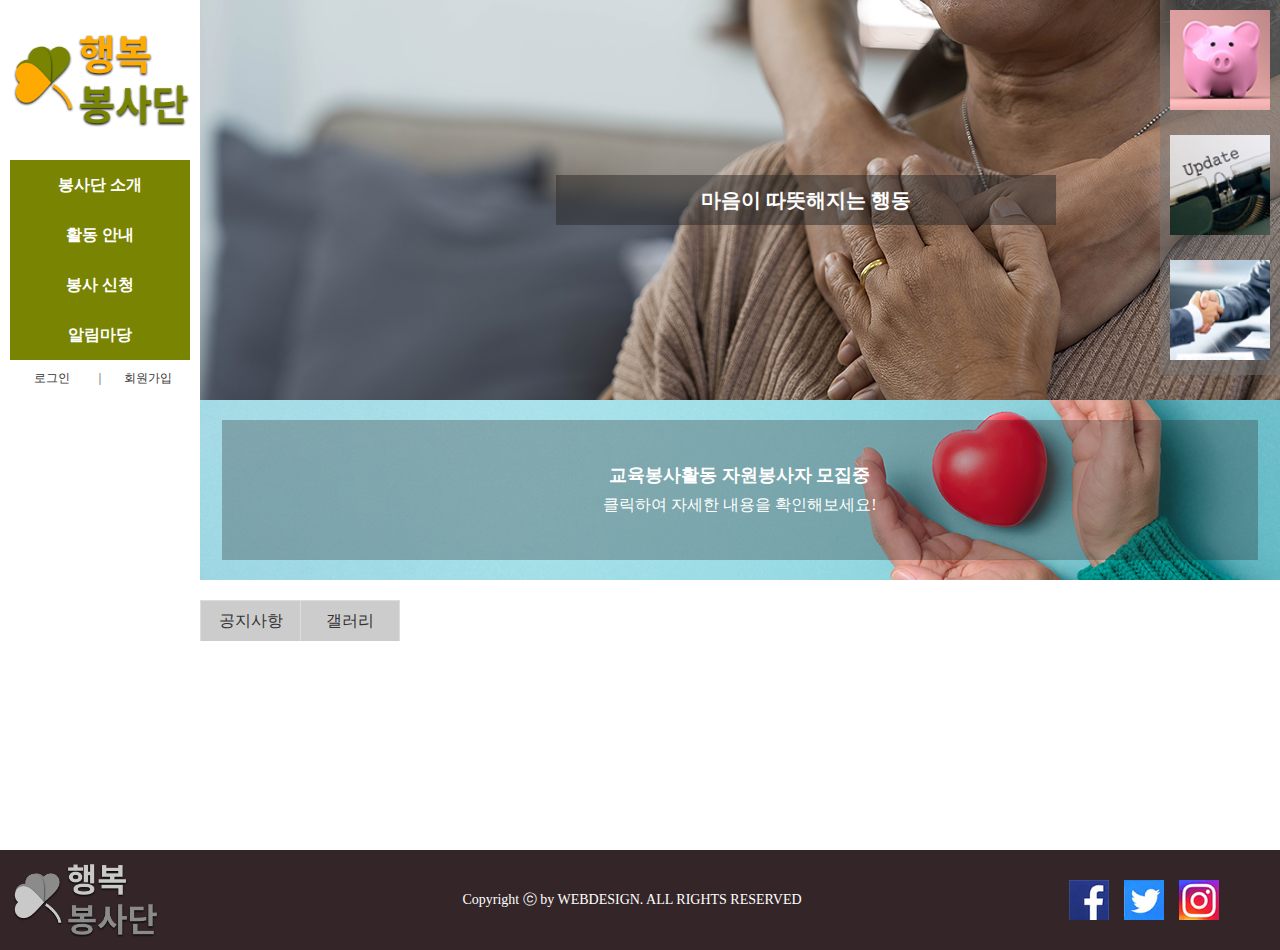
<file: 웹디자인 기능사 작업물/4-9/index.html>
<!DOCTYPE html>
<html lang="en">
<head>
    <meta charset="UTF-8">
    <meta name="viewport" content="width=device-width, initial-scale=1.0">
    <title>행복봉사단</title>
    <link href="style.css" type="text/css" rel="stylesheet">
    <script defer src="javascript.js" type="text/javascript"></script>    
    <script src="https://code.jquery.com/jquery-3.7.1.js" integrity="sha256-eKhayi8LEQwp4NKxN+CfCh+3qOVUtJn3QNZ0TciWLP4=" crossorigin="anonymous"></script>
</head>
<body>
    <header>
        <div class="top">
            <div class="logo">
                <a href="#"><img src="images/logo.png"></a>
            </div>
            <nav class="menu">
                <ul class="navi">
                    <li>
                        <a href="#">봉사단 소개</a>
                        <ul class="submenu">
                            <li><a href="#">설립목적</a></li>
                            <li><a href="#">이사진</a></li>
                        </ul>
                    </li>
                    <li>
                        <a href="#">활동 안내</a>
                        <ul class="submenu">
                            <li><a href="#">말벗봉사</a></li>
                            <li><a href="#">연탄봉사</a></li>
                            <li><a href="#">식사봉사</a></li>
                        </ul>
                    </li>
                    <li>
                        <a href="#">봉사 신청</a>
                        <ul class="submenu">
                            <li><a href="#">정기봉사자</a></li>
                            <li><a href="#">지역별</a></li>
                            <li><a href="#">활동별</a></li>
                            <li><a href="#">봉사자등록</a></li>
                        </ul>
                    </li>
                    <li>
                        <a href="#">알림마당</a>
                        <ul class="submenu">
                            <li><a href="#">공지사항</a></li>
                            <li><a href="#">문의하기</a></li>
                        </ul>
                    </li>

                </ul>
            </nav>
            <div class="spotmenu">
                <ul>
                    <li class="spotmenu-btn">
                        <a href="#">로그인</a>
                    </li>
                    <div> | </div>
                    <li class="spotmenu-btn">
                        <a href="#">회원가입</a>
                    </li>
                </ul>
            </div>
        </div>
    </header>

    <div class="imgslide">
        <div class="slidelist">
            <ul>
               <li>
                <a href="#">
                    <img src="images/img1.jpg" alt="이미지1">
                    <span>마음이 따뜻해지는 행동</span>
                </a>
               </li> 
               <li>
                <a href="#">
                    <img src="images/img2.jpg" alt="이미지2">
                    <span>행복의 씨앗을 심는 일</span>
                </a>
               </li> 
               <li>
                <a href="#">
                    <img src="images/img3.jpg" alt="이미지3">
                    <span>이웃과 함께하는 기쁨</span>
                </a>
               </li> 
            </ul>
        </div>
    </div>

    <div class="contents">
        <div class="banner">
            <a href="#">
                <img src="images/banner.png" alt="배너">
                <span>
                    <h4>
                        교육봉사활동 자원봉사자 모집중
                    </h4>
                    클릭하여 자세한 내용을 확인해보세요!
                </span>
            </a>
        </div>
        <div class="tabmenu">
            <ul>
                <li>
                    <a href="#">공지사항</a>
                    <div class="notice">
                        <ul>
                            <li>
                                <a href="#">
                                    행복봉사단 23기 모집 공고
                                    <span>2024.03.01</span>
                                </a>
                            </li>
                            <li>
                                <a href="#">
                                    봄맞이 정기 봉사 안내
                                    <span>2024.03.01</span>
                                </a>
                            </li>
                            <li>
                                <a href="#">
                                    행복봉사단 사무국 직원 채용 공고
                                    <span>2024.03.01</span>
                                </a>
                            </li>
                            <li>
                                <a href="#">
                                    정기 후원자 대상 게릴라 이벤트 안내
                                    <span>2024.03.01</span>
                                </a>
                            </li>
                        </ul>
                    </div>
                </li>
                <li>
                    <a href="#">갤러리</a>
                    <div class="gallery">
                        <ul>
                            <li>
                                <a href="#">
                                    <img src="images/gallery1.jpg" alt="갤러리1">
                                </a>
                            </li>
                            <li>
                                <a href="#">
                                    <img src="images/gallery2.jpg" alt="갤러리2">
                                </a>
                            </li>
                            <li>
                                <a href="#">
                                    <img src="images/gallery3.jpg" alt="갤러리3">
                                </a>
                            </li>
                        </ul>
                    </div>
                </li>
            </ul>
        </div>
    </div>

    <div id="layer">
        <div class="layer_up">
            <div class="uptitle">
                행복봉사단 23기 모집 공고 안내문
            </div>
            <div class="upbody">
                우리는 봉사와 사회공헌을 통해 더 나은 세상을 만들고자 하는 열정적인 멤버들을 모집합니다. 사회에 기여하고 나눔의 가치를 실천하며, 동료들과 함께 성장하고, 소중한 순간을 함께 합니다.
            </div>
            <div class="btn">닫기</div>
        </div>
    </div>

    <div id="shortcut">
        <a href="#">
            <img src="images/shortcut1.jpg" alt="바로가기1">
        </a>
        <a href="#">
            <img src="images/shortcut2.jpg" alt="바로가기2">
        </a>
        <a href="#">
            <img src="images/shortcut3.jpg" alt="바로가기3">
        </a>
    </div>

    <footer>
        <div class="btlogo">
            <a href="#">
                <img src="images/btlogo.png" alt="하단로고">
            </a>
        </div>
        <div class="btwrap">
            <div class="copy">
                Copyright ⓒ by WEBDESIGN. ALL RIGHTS RESERVED
            </div>
            <div class="sns">
               <ul>
                <li>
                    <a href="#">
                        <img src="images/sns1.jpg" alt="sns이미지1">
                    </a>
                </li>
                <li>
                    <a href="#">
                        <img src="images/sns2.jpg" alt="sns이미지2">
                    </a>
                </li>
                <li>
                    <a href="#">
                        <img src="images/sns3.jpg" alt="sns이미지3">
                    </a>
                </li>
               </ul>
            </div>
        </div>
    </footer>
</body>
</html>
</file>
<file: css/common.css>
/* base */
* {
    padding: 0;
    margin: 0;
    font-family: "Franklin Gothic Medium", "Arial Narrow", Arial, sans-serif;
    font-size: 14px;
    color: #333;
  }
  
  li {
    list-style: none;
  }
  
  a {
    text-decoration: none;
  }
  
  img {
    border: none;
  }
  
  /* popup */
  .popup {
    display: none;
    position: fixed;
    left: 0;
    right: 0;
    top: 150px;
    margin: 0 auto;
    width: 300px;
    height: 300px;
    border: 1px solid #999;
    padding: 20px;
    box-sizing: border-box;
    background-color: #fff;
    z-index: 6000;
  }
  
  .popup h2 {
    font-size: 18px;
    margin: 0 0 10px 0;
  }
  
  .popup p {
    font-size: 12px;
    color: #666;
    line-height: 16px;
    margin-bottom: 10px;
  }
  
  .popup a {
    display: block;
    font-size: 12px;
    text-align: right;
  }
  
  /* header */
  .header {
    width: 100%;
    height: 100px;
    border: 5px 0 0 1px solid #333;
    box-sizing: border-box;
  }
  
  .header h1 {
    float: left;
    width: 400px;
    height: 100%;
    padding-top: 26px;
    box-sizing: border-box;
  }
  
  .wrap {
    width: 1200px;
    height: 100%;
    margin: 0 auto;
  }
  
  /* gnb */
  .gnb {
    float: right;
    width: 600px;
    height: 100%;
  }
  
  .gnb > ul > li {
    float: left;
    width: 150px;
    height: 94px;
    line-height: 94px;
    text-align: center;
  }
  
  .gnb .mainnav {
    font-size: 18px;
    font-weight: bold;
    color: #666;
  }
  .gnb li:hover .mainnavi {
    color: #333;
  }
  
  .subnav {
    display: none;
    position: absolute;
    top: 70px;
    left: 0;
    z-index: 5000;
    width: 150px;
    line-height: 40px;
    border: 1px solid #666666;
    box-sizing: border-box;
    background-color: #ffffff;
  }
  .subnav li {
    width: 100%;
    height: 40px;
  }
  .subnav a {
    display: block;
    width: 100%;
    height: 100%;
  }
  .subnav a:hover {
    background-color: #ededed;
    color: #333;
  }
  /* main */
  .main {
    width: 1200px;
    height: 300px;
    overflow: hidden;
    position: relative;
    margin: 0 auto;
  }
  .main ul {
    position: absolute;
    top: 0;
    width: 3600px;
    height: 300px;
  }
  .main li {
    float: left;
    width: 1200px;
    height: 300px;
  }
  
  /*tab */
  .tab {
    width: 1200px;
    height: 350px;
    margin: 0 auto;
  }
  .btn {
    width: 1200px;
    height: 60px;
    padding-top: 10px;
    box-sizing: border-box;
  }
  .btn ul {
    padding-left: 20px;
  }
  .btn li {
    float: left;
    line-height: 50px;
    height: 50px;
    margin: 0 20px;
  }
  .btn first {
    margin-left: 0;
  }
  .btn first:after {
    content: "|";
    font-size: 20px;
    font-weight: bold;
    position: relative;
    top: -3px;
    left: 20px;
  }
  
  .btn a {
    font-size: 24px;
    color: #333;
    font-weight: bold;
  }
  .btn .active {
    color: #333;
  }
  .best {
    width: 1200px;
    height: 290px;
  }
  .new {
    display: none;
    width: 1200px;
    height: 290px;
  }
  .bwrap ul {
    width: 100%;
    padding: 0 40px;
    box-sizing: border-box;
  }
  .bwrap li {
    float: left;
    height: 290px;
    margin-right: 30px;
    text-align: center;
  }
  .bwrap .last {
    margin-right: 0;
  }
  .bwrap img {
    margin-bottom: 10px;
    transition: 0.3s;
  }
  .bwrap p {
    margin-bottom: 10px;
  }
  .bwrap del {
    color: #999;
  }
  .bwrap a:hover img {
    opacity: 0.5;
  }
  /* contents */
  .contents {
    width: 1200px;
    height: 200px;
    margin: 0 auto;
  }
  .notice {
    float: left;
    width: 400px;
    height: 200px;
    padding: 0 20px;
    box-sizing: border-box;
  }
  .notice h2 {
    width: 100%;
    height: 50px;
    border-bottom: 1px solid #999999;
    box-sizing: border-box;
    font-size: 18px;
    font-weight: bold;
    color: 0.333333;
    line-height: 50px;
  }
  
  .notice li a {
    float: left;
    display: block;
    width: 290px;
    height: 30px;
    padding-left: 10px;
    box-sizing: border-box;
    font-size: 12px;
  }
  
  .notice li .date {
    float: right;
    display: block;
    width: 70px;
    height: 30px;
    padding-right: 10px;
    box-sizing: border-box;
    font-size: 12px;
    text-align: right;
  }
  
  .banner {
    float: left;
    width: 400px;
    height: 200px;
    padding: 5px 20px 0;
    box-sizing: border-box;
  }
  
  .now {
    float: left;
    width: 400px;
    height: 200px;
    padding: 5px 20px 0;
    box-sizing: border-box;
  }
  
  /* footer */
  .footer {
    width: 100%;
    height: 100px;
    background-color: #333;
  }
  
  .footer h1 {
    float: left;
    width: 400px;
    height: 100px;
    padding-top: 30px;
    box-sizing: border-box;
  }
  
  .footer p {
    float: left;
    width: 400px;
    height: 100px;
    line-height: 100px;
    color: #fff;
    text-align: center;
  }
  
  .snsnav {
    float: right;
    width: 400px;
    height: 100px;
    line-height: 100px;
  }
  
  .snsnav ul {
    float: right;
  }
  
  .snsnav li {
    float: left;
    margin: 0 10px;
  }
  
  .snsnav a {
    color: #fff;
  }
</file>
<file: 새 폴더/css/common.css>
/* base */
* {
        padding: 0;
        margin: 0;
        font-family: "Franklin Gothic Medium", "Arial Narrow", Arial, sans-serif;
        font-size: 14px;
        color: #333;
      }
      
      li {
        list-style: none;
      }
      
      a {
        text-decoration: none;
      }
      
      img {
        border: none;
      }
      
      /* popup */
      .popup {
        display: none;
        position: fixed;
        left: 0;
        right: 0;
        top: 150px;
        margin: 0 auto;
        width: 300px;
        height: 300px;
        border: 1px solid #999;
        padding: 20px;
        box-sizing: border-box;
        background-color: #fff;
        z-index: 6000;
      }
      
      .popup h2 {
        font-size: 18px;
        margin: 0 0 10px 0;
      }
      
      .popup p {
        font-size: 12px;
        color: #666;
        line-height: 16px;
        margin-bottom: 10px;
      }
      
      .popup a {
        display: block;
        font-size: 12px;
        text-align: right;
      }
      
      /* header */
      .header {
        width: 100%;
        height: 100px;
        border: 5px 0 0 1px solid #333;
        box-sizing: border-box;
      }
      
      .header h1 {
        float: left;
        width: 400px;
        height: 100%;
        padding-top: 26px;
        box-sizing: border-box;
      }
      
      .wrap {
        width: 1200px;
        height: 100%;
        margin: 0 auto;
      }
      
      /* gnb */
      .gnb {
        float: right;
        width: 600px;
        height: 100%;
      }
      
      .gnb > ul > li {
        float: left;
        width: 150px;
        height: 94px;
        line-height: 94px;
        text-align: center;

        position: relative;
      }
      
      .gnb .mainnav {
        font-size: 18px;
        font-weight: bold;
        color: #666;
      }
      .gnb li:hover .mainnav {
        color: #333;
      }
      
      .subnav{
        display: none;
        position: absolute;
        top: 70px;
        left: 0;
        z-index: 5000;
        width: 150px;
        line-height: 40px;
        border: 1px solid #666666;
        box-sizing: border-box;
        background-color: #ffffff;
      }
      .subnav li {
        width: 100%;
        height: 40px;
      }
      .subnav a {
        display: block;
        width: 100%;
        height: 100%;
      }
      .subnav a:hover {
        background-color: #ededed;
        color: #333;
      }
      /* main */
      .main {
        width: 1200px;
        height: 300px;
        overflow: hidden;
        position: relative;
        margin: 0 auto;
      }
      .main ul {
        position: absolute;
        top: 0;
        width: 3600px;
        height: 300px;
      }
      .main li {
        float: left;
        width: 1200px;
        height: 300px;
      }
      
      /*tab */
      .tab {
        width: 1200px;
        height: 350px;
        margin: 0 auto;
      }
      .btn {
        width: 1200px;
        height: 60px;
        padding-top: 10px;
        box-sizing: border-box;
      }
      .btn ul {
        padding-left: 20px;
      }
      .btn li {
        float: left;
        line-height: 50px;
        height: 50px;
        margin: 0 20px;
      }
      .btn first {
        margin-left: 0;
      }
      .btn first:after {
        content: "|";
        font-size: 20px;
        font-weight: bold;
        position: relative;
        top: -3px;
        left: 20px;
      }
      
      .btn a {
        font-size: 24px;
        color: #333;
        font-weight: bold;
      }
      .btn .active {
        color: #333;
      }
      .best {
        width: 1200px;
        height: 290px;
      }
      .new {
        display: none;
        width: 1200px;
        height: 290px;
      }
      .bwrap ul {
        width: 100%;
        padding: 0 40px;
        box-sizing: border-box;
      }
      .bwrap li {
        float: left;
        height: 290px;
        margin-right: 30px;
        text-align: center;
      }
      .bwrap .last {
        margin-right: 0;
      }
      .bwrap img {
        margin-bottom: 10px;
        transition: 0.3s;
      }
      .bwrap p {
        margin-bottom: 10px;
      }
      .bwrap del {
        color: #999;
      }
      .bwrap a:hover img {
        opacity: 0.5;
      }
      /* contents */
      .contents {
        width: 1200px;
        height: 200px;
        margin: 0 auto;
      }
      .notice {
        float: left;
        width: 400px;
        height: 200px;
        padding: 0 20px;
        box-sizing: border-box;
      }
      .notice h2 {
        width: 100%;
        height: 50px;
        border-bottom: 1px solid #999999;
        box-sizing: border-box;
        font-size: 18px;
        font-weight: bold;
        color: 0.333333;
        line-height: 50px;
      }
      
      .notice li a {
        float: left;
        display: block;
        width: 290px;
        height: 30px;
        padding-left: 10px;
        box-sizing: border-box;
        font-size: 12px;
      }
      
      .notice li .date {
        float: right;
        display: block;
        width: 70px;
        height: 30px;
        padding-right: 10px;
        box-sizing: border-box;
        font-size: 12px;
        text-align: right;
      }
      
      .banner {
        float: left;
        width: 400px;
        height: 200px;
        padding: 5px 20px 0;
        box-sizing: border-box;
      }
      
      .now {
        float: left;
        width: 400px;
        height: 200px;
        padding: 5px 20px 0;
        box-sizing: border-box;
      }
      
      /* footer */
      .footer {
        width: 100%;
        height: 100px;
        background-color: #333;
      }
      
      .footer h1 {
        float: left;
        width: 400px;
        height: 100px;
        padding-top: 30px;
        box-sizing: border-box;
      }
      
      .footer p {
        float: left;
        width: 400px;
        height: 100px;
        line-height: 100px;
        color: #fff;
        text-align: center;
      }
      
      .snsnav {
        float: right;
        width: 400px;
        height: 100px;
        line-height: 100px;
      }
      
      .snsnav ul {
        float: right;
      }
      
      .snsnav li {
        float: left;
        margin: 0 10px;
      }
      
      .snsnav a {
        color: #fff;
      }
</file>
<file: 웹디자인 기능사 작업물/4-1/style.css>
*{
    margin: 0 auto;
    padding: 0;
    list-style: none;
    font-family: "맑은 고딕";
    color: #333;
}

body{
    width: 1000px;
    height: 650px;
    background-color: #fff;
    font-size: 20px;
}

a{
    text-decoration: none;
    display: block;
}

header{
    float: left;
    position: absolute;
}

.logo{
    float: left;
    width: 200px;
    height: 40px;
    margin-top: 30px;
    margin-bottom: 30px;
}

.logo>a>img{
    width: 200px;
    height: 40px;
}

.menu{
    float: left;
    top: 100px;
    left: 10px;
    position: absolute;
    text-align: center;
    z-index: 1;        
}

.navi>li{
    float: left;
    width: 180px;
}

.navi>li>a{
    width: 180px;
    height: 40px;
    line-height: 40px;
    font-size: 16px;
    font-weight: bold;
    background-color: #333;
    color: #fff;
}

.navi>li>a:hover{
    background-color: #eee;
    color: #000;
}

.submenu{
    float: left;
    width: 180px;
    height: 100%;
    left: 180px;
    top: 0px;
    position: absolute;
    background-color: #ccc;
    z-index: 1;
    display: none;
}

.submenu>li>a{
    width: 180px;
    height: 40px;
    line-height: 40px;
    font-size: 14px;
    font-weight: bold;
    background-color: #ccc;
    color: #fff;
}

.submenu>li>a:hover{
    background-color: #999;
    color: #ffff00;
}

.top{
    float: left;
    width: 200px;
    height: 650px;
}

.imgslide{
    float: right;
    width: 800px;
    height: 350px;
    position: relative;
}

.imgslide a{
    display: block;
    position: absolute;
}

.imgslide span{
    width: 160px;
    text-align: center;
    color: #fff;
    font-weight: bold;
    left: 40%;
    top: 45%;
    position: absolute;
    background-color: rgba(200, 200, 200, 0.5);
}

.contents{
    float: right;
    width: 800px;
    height: 200px;
}

.notice{
    float: left;
    width: 300px;
    height: 200px;
}

.tab{
    float: left;
    width: 300px;
}

.notice h4{
    float: left;
    width: 280px;
    height: 30px;
    font-size: 14px;
}

.notice ul{
    float: left;
    width: 280px;
    height: 30px;
    line-height: 30px;
    font-size: 14px;
}

.notice li span{
    float: right;
}

.notice li:hover{
    font-weight: bold;
}

.gallery{
    float: left;
    width: 300px;
    height: 200px;
}

.gallery h4{
    float: left;
    height: 50px;
    line-height: 50px;
}

.gallery ul li{
    float: left;
    padding: 10px;
    margin-top: 10px;
}

.gallery img{
    width: 80px;
    height: 80px;
}

.gallery li:hover{
    opacity: 0.5;
}

.shortcut{
    float: right;
    width: 200px;
    height: 200px;
}

.shortcut img{
    float: right;
    width: 180px;
    height: 180px;
    padding: 10px;
}

.sctext{
    width: 100px;
    text-align: center;
    font-weight: bold;
    position: absolute;
    background-color: rgba(255, 255, 255, 0.5);
    margin-top: 85px;
    margin-left: 50px;
}

#modal{
    width: 100%;
    height: 100%;
    position: absolute;
    left: 0px;
    top: 0px;
    background-color: rgba(0, 0, 0, 0.6);
    z-index: 1;
    display: none;
}

#modal.active{
    display: block;
}

.modal_up{
    width: 400px;
    height: 300px;
    position: fixed;
    left: 30%;
    top: 20%;
    background-color: #fff;
}

.uptitle{
    margin-top: 30px;
    text-align: center;
    line-height: 16px;
    font-size: 20px;
    font-weight: bold;
}

.upbody{
    padding: 30px;
    text-align: center;
    font-size: 16px;
    line-height: 30px;
}

.btn{
    width: 80px;
    height: 20px;
    display: block;
    text-align: center;
    font-size: 15px;
    font-weight: bold;
    background-color: #ccc;
    position: absolute;
    right: 10px;
    bottom: 10px;
    cursor: pointer;
}

footer{
    float: right;
}

.btlogo{
    float: left;
    width: 200px;
    height: 100px;
}

.btlogo img{
    float: left;
    width: 200px;
    height: 40px;
    margin-top: 25px;
    margin-left: 10px;
}

.copy{
    float: left;
    width: 400px;
    height: 100px;
    text-align: center;
    font-size: 14px;
    line-height: 100px;
}

.familysite{
    float: right;
    width: 200px;
    height: 100px;
}

.familysite select{
    float: right;
    height: 30px;
    width: 190px;
    margin-top: 20px;
    margin-right: 10px;
    font-size: 14px;
}

.bottom{
    float: right;
    width: 800px;
    height: 100px;
    background-color: #ccc;
}
</file>
<file: 웹디자인 기능사 작업물/4-10/style.css>
@charset "utf-8";
*{
    margin:0 auto;
    padding: 0;
    list-style: none;
    font-family: "맑은 고딕";
    color: #333;
}

body{
    width: 100%;
    height: 100vh;
    min-width: 1000px;
    min-height: 820px;
    background-color: #fff;
    font-size: 20px;
}

a{
    text-decoration: none;
    display: block;
}

header{
    float: left;
    background-color: #171c61;
}

.top{
    float: left;
    width: 200px;
    height: calc(100vh - 100px);
    min-height: 720px;
}

.logo{
    float: left;
    width: 200px;
    height: 120px;
    margin-top: 30px;
}

.logo img{
    float: left;
    width: 180px;
    height: 100px;
    margin-left: 10px;
}

.menu{
    float: left;
    width: 190px;
    margin-left: 10px;
    text-align: center;
}

.navi>li {
    float: left;
    width: 190px;
    height: 50px;
}

.navi>li>a {
    height: 50px;
    line-height: 50px;
    font-size: 16px;
    font-weight: bold;
    color: #fff;
}

.navi>li>a:hover{
    background-color: #ffe200;
    color: #000;
}

.submenu{
    width: 100%;
    position: relative;
    top: -50px;
    left: 190px;
    display: none;
    z-index: 1;
}

.submenu>li>a{
    float: left;
    width: 180px;
    height: 50px;
    line-height: 50px;
    font-size: 14px;
    font-weight: bold;
    background-color: rgba(0, 0, 0, 0.8);
    color: #fff;
}

.submenu>li>a:hover{
    background-color: #ffe200;
    color: #000;
}

.bodywrap{
    float: right;
    width: calc(100% - 200px);
    height: calc(100vh - 100px);
    min-height: 720px;
}

.contents{
    float: left;
    width: 400px;
    height: 100%;
    display: flex;
    flex-direction: column;
    justify-content: space-around;
}

#banner{
    width: 100%;
    height: 130px;
}

#banner img{
    float: left;
    width: 15%;
    height: auto;
    padding-top: 40px;
    padding-left: 5%;
    margin: 0px auto;    
}

.bntext{
    float: left;
    width: 70%;
    height: auto;
    font-size: 16px;
    padding-top: 40px;
    padding-left: 5%;
}

.bntext:hover{
    font-weight: bold;
}

.tab{
    width: 380px;
    height: 50px;
    border-top: 2px solid #c2c2c2;
}

.tab h4{
    float: left;
    width: 100px;
    height: 50px;
    line-height: 50px;
    text-align: center;
    font-weight: bold;
    color: #000;
}

.notice{
    float: left;
    width: 100%;
    height: 200px;
    margin-top: 12px;
}

.notice li{
    width: 360px;
    height: 40px;
    line-height: 40px;
    font-size: 16px;
    padding-left: 10px;
    padding-right: 10px;
}

.notice span{
    float: right;
}

.notice li:hover{
    font-weight: bold;
}

.gallery{
    float: left;
    width: 100%;
    height: 200px;
    margin-top: 10px;
}

.gallery ul{
    display: flex;
    justify-content: space-around;
}

.gallery li{
    float: left;
    width: 180px;
    height: 150px;
    font-size: 16px;
    text-align: center;
}

.gallery img{
    height: 125px;
}

.gallery li:hover{
    opacity: 0.5;
}

#shortcut{
    float: left;
    width: 100%;
    height: 90px;
    margin-top: 10px;
    border-top: 2px solid #c2c2c2;
    display: flex;
    position: relative;
}

#shortcut img{
    float: left;
    width: 70px;
    height: 70px;
    margin: 10px;
}

.imgslide{
    float: right;
    width: calc(100% - 400px);
    height: 100%;
    position: relative;
    overflow: hidden;
}

.slidelist{
    width: 300%;
    height: 100%;
}

.slidelist li{
    width: calc(100% / 3);
    padding: 0;
    float: left;
}

.slidelist img{
    width: 100%;
    height: calc(100vh - 100px);
    object-fit: cover;
}

@media(max-height: 820px){
    .slidelist img{
        height: 720px;
    }
}

.slidelist li span{
    width: 400px;
    height: 50px;
    position: absolute;
    text-align: center;
    color: #fff;
    font-weight: bold;
    line-height: 50px;
    background-color: rgba(40, 40, 40, 0.5);
    top: 50%;
    margin-left: -50%;
    transform: translate(-50% ,-50%);
}

#modal{
    width: 100%;
    height: 100%;
    position: absolute;
    left: 0;
    top: 0;
    background-color: rgba(0, 0, 0, 0.6);
    z-index: 1;
    display: none;
}

#modal.active{
    display: block;
}

.modal_up{
    width: 400px;
    height: 300px;
    position: fixed;
    left: 40%;
    top: 30%;
    background-color: #fff;
}

.uptitle{
    margin-top: 30px;
    text-align: center;
    line-height: 16px;
    font-size: 20px;
    font-weight: bold;
}

.upbody{
    padding: 30px;
    text-align: center;
    font-size: 16px;
    line-height: 30px;
}

.btn{
    width: 80px;
    height: 20px;
    display: block;
    text-align: center;
    font-size: 15px;
    font-weight: bold;
    background-color: #ccc;
    position: absolute;
    right: 10px;
    bottom: 10px;
    cursor: pointer;
}

footer{
    float: right;
    width: 100%;
    height: 100px;
    position: relative;
    background-color: #aeadad;
    z-index: 1;
}

.btlogo{
    float: left;
    width: 200px;
    height: 100px;
}

.btlogo img{
    float: left;
    width: 180px;
    height: 100px;
    margin-left: 10px;
}

.copy{
    float: left;
    width: calc(100% - 500px);
    height: 100px;
    text-align: center;
    font-size: 16px;
    line-height: 100px;
}

.sns{
    float: right;
    width: 270px;
    height: 100px;
    margin-right: 30px;
    display: flex;
    justify-content: space-between;
    align-items: center;
}

.sns ul{
    float: right;
    margin-right: 10px;
}

.sns li{
    display: inline-block;
}

.sns img{
    width: 40px;
    height: 40px;
    padding: 5px;
}

.sns img:hover{
    opacity: 0.5;
}
</file>
<file: 웹디자인 기능사 작업물/4-2/style.css>
@charset "utf-8";

*{
    margin: 0 auto;
    padding: 0;
    list-style: none;
    font-family: "맑은 고딕";
    color: #333;
}

html,body{
    min-width: 1200px;
    background-color: #fff;
    font-size: 20px;
}

a{
    text-decoration: none;
    display: block;
}

header{
    width: 100%;
    height: 100px;
    background: #ddd;
}

.wrap{
    width: 1200px;
}

.logo{
    float: left;
    width: 250px;
    height: 100px;
}

.logo img{
    width: 250px;
    height: 100px;
}

.menu{
    float: right;
    width: 800px;
    height: 100px;
    z-index: 1;
}

.navi{
    float: right;
    margin-top: 30px;
    margin-right: 10px;
}

.navi>li{
    float: left;
}

.navi>li>a{
    width: 180px;
    height: 40px;
    line-height: 40px;
    font-size: 16px;
    font-weight: bold;
    text-align: center;
    background-color: #333;
    color: #fff;
}

.navi>li>a:hover{
    background-color: #30a3f3;
}

.submenu{
    width: 180px;
    height: 160px;
    position: absolute;
    display: none;
    z-index: 1;
    background-color: #fff;
}

.submenu>li>a{
    width: 180px;
    height: 40px;
    line-height: 40px;
    font-size: 14px;
    font-weight: bold;
    text-align: center;
    background-color: #fff;
    color: #333;
}

.submenu>li>a:hover{
    background-color: #30a3f3;
}

.bodywrap{
    width: 1200px;
    height: 500px;
}

.imgslide{
    width: 1200px;
    height: 300px;
    position: relative;
    overflow: hidden;
}

.slidelist{
    width: 3600px;
}

.slidelist ul li{
    width: 1200px;
    float: left;
}

.slidelist span{
    width: 500px;
    height: 50px;
    position: absolute;
    text-align: center;
    color: #fff;
    font-weight: bold;
    line-height: 50px;
    background-color: rgba(40, 40, 40, 0.5);
    margin-left: 350px;
    margin-top: 125px;
}

.contents{
    float: left;
    width: 1200px;
    height: 200px;
    position: absolute;
}

.tabmenu{
    float: left;
    width: 395px;
    height: 180px;
    margin-top: 10px;
    margin-bottom: 10px;
}

.tabmenu>li{
    float: left;
    width: 100px;
    line-height: 30px;
}

.tabmenu>li>a{
    display: block;
    font-size: 16px;
    text-align: center;
    background-color: #ccc;
    border: 1px solid #ddd;
    border-bottom: none;
}

.tabmenu>li>a:hover{
    background-color: #eee;
}

.tabmenu>li.active>a{
    background-color: #fff;
}

.tabmenu>li div{
    position: absolute;
    left: 0px;
    height: 0px;
    overflow: hidden;
}

.tabmenu>li.active div{
    width: 393px;
    height: 148px;
    border: 1px solid #ddd;
    z-index: 1;
}

.notice ul{
    float: left;
    width: 393px;
    margin-top: 12px;
    margin-bottom: 12px;
}

.notice li{
    height: 32px;
    line-height: 32px;
    font-size: 15px;
    margin-left: 10px;
    margin-right: 10px;
}

.notice li:nth-child(2n){
    background-color: #ccc;
}

.notice li span{
    float: right;
}

.notice li:hover{
    font-weight: bold;
}

.gallery li{
    float: left;
    margin-top: 15px;
    margin-left: 5px;
}

.gallery img{
    width: 100px;
    height: 100px;
    padding: 10px;
}

.gallery li:hover{
    opacity: 0.5;
}



.otherwrap{
    float: right;
    width: 800px;
    height: 200px;
}

.banner{
    float: left;
    width: 395px;
    height: 180px;
    margin-top: 10px;
    margin-bottom: 10px;
}

.banner img{
    float: left;
    width: 395px;
    height: 180px;
}

.bntext{
    float: left;
    width: 300px;
    height: 40px;
    position: absolute;
    text-align: center;
    color: #fff;
    font-weight: bold;
    line-height: 40px;
    background-color: rgba(40, 40, 40, 0.3);
    left: 450px;
    top: 80px;
}

.banner img:hover{
    opacity: 0.5;
}

.shortcut{
    float: right;
    width: 400px;
    height: 180px;
    margin-top: 10px;
    margin-bottom: 10px;
}

.shortcut img{
    float: right;
    width: 400px;
    height: 180px;
}

.sctext{
    float: right;
    width: 300px;
    height: 40px;
    position: absolute;
    text-align: center;
    color: #fff;
    font-weight: bold;
    line-height: 40px;
    background-color: rgba(40, 40, 40, 0.3);
    left: 850px;
    top: 80px;
}

.shortcut img:hover{
    opacity: 0.5;
}

#layer{
    position: absolute;
    z-index: 1;
    display: none;
}

#layer.active{
    display: block;
}

.layer_up{
    width: 500px;
    height: 400px;
    position: fixed;
    left: 30%;
    top: 20%;
    background-color: #fff;
}

.uptitle{
    margin-top: 30px;
    text-align: center;
    line-height: 16px;
    font-size: 20px;
    font-weight: bold;
}

.upbody{
    padding: 30px;
    text-align: center;
    font-size: 16px;
    line-height: 30px;
}

.btn{
    width: 80px;
    height: 20px;
    display: block;
    text-align: center;
    font-size: 15px;
    font-weight: bold;
    background-color: #ccc;
    position: absolute;
    right: 10px;
    bottom: 10px;
    cursor: pointer;
}

footer{
    width: 100%;
    height: 100px;
    background-color: #30a3f3;
}

.btlogo{
    float: left;
    width: 250px;
    height: 100px;
}

.btlogo img{
    float: left;
    width: 200px;
    margin-top: 10px;
    margin-left: 25px;
}

.site{
    float: right;
    width: 600px;
    height: 100px;
}

.btmenu{
    width: 600px;
    height: 50px;
    text-align: center;
    font-size: 18px;
    line-height: 30px;
}

.btmenu li{
    margin-top: 10px;
    display: inline-block;
    width: 100px;
}

.btmenu li:hover{
    font-weight: bold;
}

.copy{
    width: 600px;
    height: 50px;
    text-align: center;
    font-size: 16px;
    line-height: 50px;
}
</file>
<file: 웹디자인 기능사 작업물/4-3/style.css>
@charset "utf-8";

*{
    margin: 0 auto;
    padding: 0;
    list-style: none;
    font-family: "맑은 고딕";
    color: #333;
}

html,body{
    min-width: 1200px;
    background-color: #fff;
    font-size: 20px;
}

a{
    text-decoration: none;
    display: block;
}

header{
    width: 100%;
    height: 100px;
    background-color: #ddd;
}

.wrap{
    width: 1200px;
}

.logo{
    float: left;
    width: 250px;
    height: 100px;
}

.logo img{
    float: left;
    margin-top: 30px;
    margin-left: 25px;
}

#menu_bg{
    width: 1200px;
    height: 160px;
    position: absolute;
    display: none;
    z-index: 2;
    top: 100px;
    background-color: #bbb;
}

.menu{
    float: right;
    width: 800px;
    height: 100px;
    z-index: 1;
}

.navi{
    float: right;
    margin-top: 50px;
    margin-right: 0px;
}

.navi>li{
    float: left;
}

.navi>li>a{
    width: 200px;
    height: 50px;
    line-height: 50px;
    font-size: 18px;
    font-weight: bold;
    text-align: center;
    background-color: #333;
    color: #fff;
}

.navi>li>a:hover{
    background-color: #006478;
}

.submenu{
    width: 200px;
    height: 160px;
    position: absolute;
    display: none;
    z-index: 3;
    background-color: #bbb;
}

.submenu>li>a{
    width: 200px;
    height: 40px;
    line-height: 40px;
    font-size: 16px;
    font-weight: bold;
    text-align: center;
    background-color: #bbb;
    color: #333;
}

.submenu>li>a:hover{
    background-color: #006478;
}

.imgslide{
    width: 1200px;
    height: 300px;
    position: relative;
    overflow: hidden;
}

.imgslide>a{
    display: block;
    position: absolute;
}

.imgslide span{
    width: 300px;
    text-align: center;color: #fff;
    font-weight: bold;
    left: 40%;
    top: 40%;
    position: absolute;
    background-color: rgba(100, 100, 100, 0.7);
}

.contents{
    width: 1200px;
    height: 200px;
}

.notice{
    float: left;
    width: 400px;
    height: 200px;
}

.tab{
    float: left;
    width: 400px;
}

.notice h4{
    float: left;
    height: 50px;
    line-height: 50px;
}

.notice>div{
    float: left;
    width: 380px;
    border-bottom-color:#fa9600;
    border-bottom-style:solid;
    margin-left: 10px;
}

.notice ul{
    float: left;
    width: 400px;
}

.notice li{
    height: 32px;
    line-height: 32px;
    font-size: 15px;
    margin-left: 10px;
    margin-right: 10px;
}

.notice li span{
    float: right;
}

.notice li:nth-child(2n){
    background-color: #fa9600;
}

.notice li:hover{
    font-weight: bold;
}

.gallery{
    float: left;
    width: 400px;
    height: 200px;
}

.gallery h4{
    float: left;
    height: 50px;
    line-height: 50px;
}

.gallery>div{
    width: 380px;
    border-bottom-color:#fa9600;
    border-bottom-style:solid;
    margin-left: 10px;
}

.gallery ul li{
    float: left;
    margin-left: 10px;
    margin-top: 10px;
}

.gallery img{
    width: 100px;
    height: 100px;
    padding: 10px;
}
.gallery li:hover{
    opacity: 0.5;
}

.shortcut{
    float: right;
    width: 400px;
    height: 200px;
}

.shortcut img{
    float: right;
    width: 400px;
    height: 180px;
    margin-left: 10px;
    margin-top: 10px;
}

.sctext{
    float: right;
    width: 300px;
    height: 30px;
    position: absolute;
    text-align: center;
    color: #fff;
    font-weight: bold;
    line-height: 30px;
    background-color: rgba(40, 40, 40, 0.5);
    margin-top: 80px;
    margin-left: 50px;
}

.sctext:hover{
    opacity: 0.5;
}

#modal{
    width: 100%;
    height: 100%;
    position: absolute;
    left: 0px;
    top: 0px;
    background: rgba(0, 0, 0, 0.6);
    z-index: 1;
    display: none;
}

#modal.active{
    display: block;
}

.modal_up{
    width: 400px;
    height: 300px;
    position: fixed;
    left: 30%;
    top: 20%;
    background-color: #fff;
}

.uptitle{
    margin-top: 30px;
    text-align: center;
    line-height: 16px;
    font-size: 20px;
    font-weight: bold;
}

.upbody{
    padding: 30px;
    text-align: center;
    font-size: 16px;
    line-height: 30px;
}

.btn{
    width: 80px;
    height: 20px;
    display: block;
    text-align: center;
    font-size: 15px;
    font-weight: bold;
    background-color: #ccc;
    position: absolute;
    right: 10px;
    bottom: 10px;
    cursor: pointer;
}

footer{
    width: 100%;
    height: 100px;
    background-color: #bbb;
}

.copy{
    float: left;
    width: 550px;
    height: 100px;
    text-align: center;
    font-size: 20px;
    line-height: 100px;
}

.site{
    float: right;
    width: 400px;
    height: 100px;
}

.sns{
    float: right;
    width: 400px;
    height: 50px;
}

.sns ul{
    float: right;
    margin-right: 20px;
    margin-top: 10px;
}

.sns li{
    display: inline-block;
}

.sns img{
    width: 40px;
    height: 40px;
    padding: 10px;
}

.sns img:hover{
    opacity: 0.5;
}

.familysite{
    width: 400px;
    height: 50px;
}

.familysite select{
    float: right;
    height: 20px;
    width: 200px;
    margin-right: 20px;
    margin-top: 15px;
    font-size: 14px;
}
</file>
<file: 웹디자인 기능사 작업물/4-4/style.css>
*{
    margin: 0 auto;
    padding: 0;
    list-style: none;
    font-family: "맑은 고딕";
    color: #333;
}

html{
    min-width: 1200px;
    background-color: #fff;
    font-size: 20px;
}

a{
    text-decoration: none;
    display: block;
}

header{
    width: 100%;
    height: 100px;
    background: #ddd;
}

.wrap{
    width: 1200px;
}

.logo{
    float: left;
    width: 250px;
    height: 100px;
}

.menu{
    float: right;
    width: 800px;
    height: 100px;
    z-index: 1;
}

.navi{
    float: right;
    margin-top: 30px;
    margin-right: 10px;
}

.navi>li{
    float: left;
}

.navi>li>a{
    width: 180px;
    height: 40px;
    line-height: 40px;
    font-size: 16px;
    font-weight: bold;
    text-align: center;
    background-color: #333;
    color: #fff;
}

.navi>li>a:hover{
    background-color: #30a3f3;
}

.submenu{
    width: 180px;
    position: absolute;
    z-index: 1;
}

.submenu>li>a{
    height: 40px;
    line-height: 40px;
    font-size: 14px;
    font-weight: bold;
    text-align: center;
    background: #fff;
    color: #333;
}

.submenu>li>a:hover{
    background-color: #30a3f3;
}

.submenu{
    width: 180px;
    position: absolute;
    z-index: 1;
    display: none;
}

.bodywrap{
    width: 1200px;
    height: 500px;
}

.imgslide{
    width: 1200px;
    height: 300px;
    position: relative;
    overflow: hidden;
}

.slidelist{
    height: 900px;
}

.slidelist ul li{
    height: 300px;
    float: left;
}

.slidelist span{
    width: 500px;
    height: 50px;
    position: absolute;
    text-align: center;
    color: #fff;
    font-weight: bold;
    line-height: 50px;
    background-color: rgba(40, 40, 40, 0.5);
    margin-left: 350px;
    margin-top: 125px;
}

.contents{
    float: left;
    width: 1200px;
    height: 200px;
    position: absolute;
}

.tabmenu{
    float: left;
    width: 395px;
    height: 180px;
    margin-top: 10px;
    margin-bottom: 10px;   
}

.tabmenu>li{
    float: left;
    width: 100px;
    line-height: 30px;
}

.tabmenu>li>a{
    display: block;
    font-size: 16px;
    text-align: center;
    background-color: #ccc;
    border: 1px solid #ddd;
    border-bottom: none;
}

.tabmenu>li>a:hover{
    background-color: #eee;
}

.tabmenu>li:first-child a{
    border-right: none;
}

.tabmenu li.active>a{
    background-color: #fff;
}

.tabmenu>li div{
    position: absolute;
    left: 0px;
    height: 0px;
    overflow: hidden;
}

.tabmenu>li.active div{
    width: 393px;
    height: 148px;
    border: 1px solid #ddd;
    z-index: 1;
}

.notice ul{
    float: left;
    width: 393px;
    margin-top: 12px;
    margin-bottom: 12px;
}

.notice li{
    height: 32px;
    line-height: 32px;
    font-size: 15px;
    margin-left: 10px;
    margin-right: 10px;
}

.notice li:nth-child(2n) {
    background-color: #ccc;
}

.notice li span{
    float: right;
}

.notice li:hover{
    font-weight: bold;
}

.gallery li{
    float: left;
    margin-top: 15px;
    margin-left: 5px;
}

.gallery img{
    width: 100px;
    height: 100px;
    padding: 10px;
}

.gallery li:hover{
    opacity: 0.5;
}

.otherwrap{
    float: right;
    width: 800px;
    height: 200px;
}

.banner{
    float: left;
    width: 395px;
    height: 180px;
    margin-top: 10px;
    margin-bottom: 10px;
}

.banner img{
    float: left;
    width: 395px;
    height: 180px;
}

.bntext{
    float: left;
    width: 300px;
    height: 40px;
    position: absolute;
    text-align: center;
    color: #fff;
    font-weight: bold;
    line-height: 40px;
    background-color: rgba(40, 40, 40, 0.3);
    left: 450px;
    top: 80px;
}

.banner img:hover{
    opacity: 0.5;
}

.shortcut{
    float: right;
    width: 400px;
    height: 180px;
}

.sctext{
    float: right;
    width: 300px;
    height: 40px;
    position: absolute;
    text-align: center;
    color: #fff;
    font-weight: bold;
    line-height: 40px;
    background-color: rgba(40, 40, 40, 0.3);
    left: 850px;
    top: 80px;
}

#layer{
    position: absolute;
    z-index: 1;
    display: none;
}

#layer.active{
    display: block;
}

.layer_up{
    width: 500px;
    height: 400px;
    position: fixed;
    left: 30%;
    top: 20%;
    background-color: #fff;
}

.uptitle{
    margin-top: 30px;
    text-align: center;
    line-height: 16px;
    font-size: 20px;
    font-weight: bold;
}

.upbody{
    padding: 30px;
    text-align: center;
    font-size: 16px;
    line-height: 30px;
}

.btn{
    width: 80px;
    height: 20px;
    display: block;
    text-align: center;
    font-size: 15px;
    font-weight: bold;
    background-color: #ccc;
    position: absolute;
    right: 10px;
    bottom: 10px;
    cursor: pointer;
}

.shortcut img:hover{
    opacity: 0.5;
}

footer{
    width: 100%;
    height: 100px;
    background-color: #30a3f3;
}

.btlogo{
    float: left;
    width: 200px;
    height: 100px;
}

.btlogo img{
    float: left;
    width: 200px;
    height: 80px;
    margin-top: 10px;
    margin-left: 25px;
}

.copy{
    float: left;
    width: 800px;
    height: 100px;
    text-align: center;
    font-size: 20px;
    line-height: 100px;
}

.sns{
    float: right;
    width: 200px;
    height: 100px;
}

.sns ul{
    float: right;
    margin-right: 10px;
    margin-top: 20px;
}

.sns li{
    display: inline-block;
}

.sns img{
    width: 40px;
    height: 40px;
    padding: 5px;
}

.sns img:hover{
    opacity: 0.5;
}
</file>
<file: 웹디자인 기능사 작업물/4-5/style.css>
@charset "utf-8";

*{
    margin: 0 auto;
    padding: 0;
    list-style: none;
    font-family: "맑은 고딕";
    color: #333;
}

body{
    width: 1000px;
    height: 650px;
    background-color: #fff;
    font-size: 20px;
}

a{
    text-decoration: none;
    display: block;
}

header{
    float: left;
    position: absolute;
}

.wrap{
    float: left;
    width: 200px;
    height: 650px;
    background-color: #eee;
}

.logo{
    float: left;
    width: 200px;
    height: 40px;
    margin-top: 30px;
    margin-bottom: 30px;
}

.menu{
    float: left;
    top: 100px;
    left: 10px;
    position: absolute;
    text-align: center;
    z-index: 1;
}

.navi>li{
    float: left;
    width: 180px;
}

.navi>li>a{
    width: 180px;
    height: 40px;
    line-height: 40px;
    font-size: 16px;
    font-weight: bold;
    background-color: #333;
    color: #fff;
}

.navi>li>a:hover{
    background-color: #ccc;
    color: #000;
}

.submenu{
    float: left;
    width: 180px;
    height: 250px;
    left: 180px;
    top: -20px;
    position: absolute;
    background-color: #999;
    display: none;
    z-index: 1;
}

.submenu>li>a{
    width: 180px;
    height: 40px;
    line-height: 40px;
    font-size: 14px;
    font-weight: bold;
    background-color: #999;
    color: #333;
}

.submenu>li>a:hover{
    background-color: #ccc;
    color: #ffff00;
}

.imgslide{
    float: right;
    width: 800px;
    height: 350px;
    position: relative;
    overflow: hidden;
}

.slidelist{
    width: 2400px;
}

.slidelist ul li{
    width: 800px;
    float: left;
}

.slidelist span{
    width: 400px;
    height: 50px;
    position: absolute;
    text-align: center;
    color: #fff;
    font-weight: bold;
    line-height: 50px;
    background-color: rgba(40, 40, 40, 0.5);
    margin-left: 200px;
    margin-top: 150px;
}

.contents{
    float: right;
    width: 800px;
    height: 200px;
}

.notice{
    float: left;
    width: 300px;
    height: 200px;
}

.tab{
    float: left;
    width: 300px;
}

.notice h4{
    float: left;
    height: 50px;
    line-height: 50px;
    margin-left: 10px;
}

.notice ul{
    float: left;
    width: 290px;
    height: 35px;
    line-height: 35px;
    font-size: 16px;
    margin-left: 10px;
}

.notice li span{
    float: right;
}

.notice li:nth-child(2n){
    background-color: #ccc;
}

.notice li:hover{
    font-weight: bold;
}

.gallery{
    float: left;
    width: 300px;
    height: 200px;
}

.gallery h4{
    float: left;
    height: 50px;
    line-height: 50px;
    margin-left: 10px;
}

.gallery ul li{
    float: left;
    margin-top: 35px;
    margin-left: 20px;
}

.gallery img{
    width: 80px;
    height: 80px;
}

.gallery li:hover{
    opacity: 0.5;
}

.shortcut{
    float: right;
    width: 200px;
    height: 200px;
}

.shortcut img{
    float: right;
    width: 180px;
    height: 180px;
    margin-top: 10px;
}

.sctext{
    width: 120px;
    text-align: center;
    font-weight: bold;
    position: absolute;
    background-color: rgba(255, 255, 255, 0.5);
    margin-top: 85px;
    margin-left: 50px;
}

#modal{
    width: 100%;
    height: 100%;
    position: absolute;
    left: 0px;
    top: 0px;
    background-color: rgba(0, 0, 0, 0.6);
    z-index: 1;
    display: none;
}

.modal_up{
    width: 400px;
    height: 300px;
    position: fixed;
    left: 30%;
    top: 20%;
    background-color: #fff;
}

.uptitle{
    margin-top: 30px;
    text-align: center;
    line-height: 16px;
    font-size: 20px;
    font-weight: bold;
}

.upbody{
    padding: 30px;
    text-align: center;
    font-size: 16px;
    line-height: 30px;
}

.btn{
    width: 80px;
    height: 20px;
    display: block;
    text-align: center;
    font-size: 15px;
    font-weight: bold;
    background-color: #ccc;
    position: absolute;
    right: 10px;
    bottom: 10px;
    cursor: pointer;
}

#modal.active{
    display: block;
}

footer{
    float: right;
    width: 800px;
    height: 100px;
    background-color: #30a3f3;
}

.btlogo{
    float: left;
    width: 200px;
    height: 100px;
}

.btlogo img{
    float: left;
    margin-top: 30px;
    margin-left: 20px;
}

.site{
    float: right;
    width: 600px;
    height: 100px;
}

.btmenu{
    float: right;
    width: 600px;
    height: 50px;
    text-align: center;
    font-size: 18px;
    line-height: 50px;
}

.btmenu li{
    margin-top: 10px;
    display: inline-block;
    width: 100px;
}

.btmenu li:hover{
    font-weight: bold;
}

.copy{
    float: right;
    width: 600px;
    height: 50px;
    text-align: center;
    font-size: 16px;
    line-height: 50px;
}
</file>
<file: 웹디자인 기능사 작업물/4-6/style.css>
@charset "utf-8";

*{
    margin: 0 auto;
    padding: 0;
    list-style: none;
    font-family: "맑은 고딕";
    color: #222328;
}

body{
    width: 1000px;
    background-color: #fff;
    font-size: 20px;
}

a{
    text-decoration: none;
    display: block;
}

header{
    float: left;
}

.top{
    float: left;
    height: 650px;
    width: 200px;
}

.logo{
    float: left;
    height: 40px;
    width: 200px;
    margin-top: 30px;
    margin-bottom: 30px;
}

.menu{
    width: 180px;
    top: 100px;
    text-align: center;
}

.navi>li{
    float: left;
    width: 180px;
}

.navi>li>a{
    height: 40px;
    width: 180px;
    line-height: 40px;
    font-weight: bold;
    background-color: #222328;
    color: #fff;
}

.navi>li>a:hover{
    background-color: #930930;
    color: #ffff00;
}

.submenu{
    float: left;
    width: 100%;
    display: none;
}

.submenu>li>a{
    height: 40px;
    width: 180px;
    line-height: 40px;
    font-size: 14px;
    font-weight: bold;
    background-color: #ccc;
    color: #fff;
}

.submenu>li>a:hover{
    background-color: #999;
    color: #ffff00;
}

.imgslide{
    float: right;
    height: 350px;
    width: 800px;
    position: relative;
}

.imgslide>a{
    display: block;
    position: absolute;
    left: 0;
    top: 0;
}

.imgtext{
    height: 50px;
    width: 300px;
    position: absolute;
    margin: -25px 0 0 -150px;
    text-align: center;
    color: #fff;
    font-weight: bold;
    line-height: 50px;
    background-color: rgba(40, 40, 40, 0.3);
    left: 50%;
    top:50%;
}

.contents{
    float: right;
    height: 200px;
    width: 800px;
}

.notice{
    float: left;
    height: 190px;
    width: 280px;
    margin-top: 10px;
}

.tab{
    float: left;
    width: 300px;
}

.tab h4{
    float: left;
    height: 30px;
    width: 80px;
    line-height: 30px;
    text-align: center;
    font-size: 14px;
    font-weight: bold;
    color: #fff;
    background-color: #000;
}

.notice>div{
    width: 280px;
    border-bottom-color:#ccc;
    border-bottom-width:1px;
    border-bottom-style:solid;
}

.notice ul{
    float: left;
    height: 30px;
    width: 280px;
    line-height: 30px;
    font-size: 14px;
}

.notice li span{
    float: right;
}

.notice li:nth-child(2n){
    background-color: #ccc;
}

.notice li:hover{
    font-weight: bold;
}

.gallery{
    float: left;
    height: 190px;
    width: 300px;
    margin-top: 10px;
    margin-left: 20px;
}

.gallery>div{
    width: 280px;
    border-bottom: #ccc 1px solid;
}

.gallery ul li{
    float: left;
    padding: 10px;
    margin-top: 10px;
}

.gallery img{
    height: 90px;
    width: 75px;
}

.gallery li:hover{
    opacity: 0.5;
}

.shortcut{
    float: left;
    height: 200px;
    width: 200px;
}

.shortcut img{
    float: right;
    margin-top: 10px;
    height: 180px;
    width: 180px;
}

.sctext{
    float: right;
    height: 30px;
    width: 100px;
    position: absolute;
    text-align: center;
    color: #fff;
    font-weight: bold;
    line-height: 30px;
    background-color: rgba(40, 40, 40, 0.3);
    margin-top: 80px;
    margin-left: 60px;
}

.sctext:hover{
    opacity: 0.5;
}

#modal{
    width: 100%;
    height: 100%;
    position: absolute;
    left: 0;
    top: 0;
    background: rgba(0, 0, 0, 0.6);
    z-index: 1;
    display: none;
}

#modal.active{
    display: block;
}

.modal_up{
    width: 400px;
    height: 300px;
    position: fixed;
    left: 40%;
    top: 40%;
    background-color: #fff;
}

.uptitle{
    margin-top: 20px;
    text-align: center;
    line-height: 30px;
    font-size: 20px;
    font-weight: bold;
}

.upbody{
    padding: 30px;
    text-align: center;
    font-size: 15px;
    line-height: 40px;
}

.btn{
    height: 20px;
    width: 80px;
    cursor: pointer;
    display: block;
    text-align: center;
    font-size: 15px;
    font-weight: bold;
    border-radius: 3px;
    background-color: #ccc;
    position: absolute;
    right: 10px;
    bottom: 10px;
}

footer{
    float: right;
}

.bottom{
    float: left;
    height: 100px;
    width: 800px;
    background-color: #ababab;
}

.copy{
    float: left;
    height: 100px;
    width: 600px;
    text-align: center;
    font-size: 14px;
    line-height: 100px;
}

.site{
    float: right;
    height: 100px;
    width: 200px;
}

.sns{
    float: right;
    height: 50px;
    width: 200px;
}

.sns ul{
    text-align: center;
}

.sns ul li{
    display: inline-block;
}

.sns img{
    height: 45px;
    width: 45px;
    padding: 5px;
}

.sns img:hover{
    opacity: 0.5;
}

.familysite{
    float: right;
    height: 50px;
    width: 200px;
}

.familysite select{
    float: right;
    height: 30px;
    width: 180px;
    margin-top: 10px;
    margin-right: 10px;
    font-size: 14px;
}
</file>
<file: 웹디자인 기능사 작업물/4-7/style.css>
@charset "uft-8";

*{
    margin: 0 auto;
    padding: 0;
    list-style: none;
    font-family: "맑은 고딕";
    color: #333;
}

body{
    width: 1200px;
    background-color: #fff;
    font-size: 20px;
}

a{
    text-decoration: none;
    display: block;
}

header{
    height: 100px;
    width: 1200px;
    position: relative;
}

.logo{
    float: left;
    height: 100px;
    width: 250px;
}

.logo img{
    float: left;
    height: 50px;
    width: 200px;
    margin-top: 25px;
    margin-left: 15px;
}

.menu{
    float: right;
    width: 800px;
    position: absolute;
    right: 0;
    top: 30px;
    background-color: #fff;
    z-index: 1;
}

.navi>li{
    float: left;
    width: 200px;
    background-color: #5e1742;
}

.navi>li>a{
    line-height: 40px;
    font-size: 16px;
    font-weight: bold;
    text-align: center;
    color: #fff;
}

.navi>li:hover{
    background-color: #c9463d;
}

.submenu{
    display: none;
}

.submenu>li{
    width: 200px;
    background-color: #fff;
}

.submenu>li>a{
    line-height: 35px;
    font-size: 14px;
    font-weight: bold;
    text-align: center;
}

.submenu>li:hover{
    background-color: #c9463d;
}

.top{
    height: 100px;
    width: 1200px;
    position: absolute;
}

.bodywrap{
    height: 500px;
    width: 1200px;
}

.imgslide{
    height: 300px;
    width: 1200px;
    position: relative;
    overflow: hidden;
}

.imgslide>a{
    display: block;
    position: absolute;
}

.imgtext{
    height: 50px;
    width: 500px;
    position: absolute;
    margin: -30px 0 0 -250px;
    text-align: center;
    color: #fff;
    font-weight: bold;
    line-height: 50px;
    background-color: rgba(40, 40, 40, 0.5);
    left: 50%;
    top: 50%;
}

.contents{
    height: 200px;
    width: 1200px;
    position: absolute;
}

.tabmenu{
    float: left;
    height: 180px;
    width: 395px;
    margin-top: 10px;
    margin-bottom: 10px;
}

.tabmenu>li{
    float: left;
    width: 100px;
    line-height: 30px;
}

.tabmenu>li>a{
    display: block;
    font-size: 16px;
    text-align: center;
    background-color: #ccc;
    border: 1px solid #ddd;
    border-bottom: none;
}

.tabmenu>li>a:hover{
    background-color: #eee;
}

.tabmenu>li:first-child a{
    border-right: none;
}

.tabmenu>li.active>a{
    border-color: #fff;
}

.tabmenu>li div{
    position: absolute;
    left: 0px;
    height: 0px;
    overflow: hidden;
    top: 40px;
}

.tabmenu>li.active div{
    width: 393px;
    height: 148px;
    border: 1px solid #ddd;
    z-index: 1;
}

.notice ul{
    float: left;
    width: 393px;
    margin-top: 12px;
    margin-bottom: 12px;
}

.notice li{
    height: 32px;
    line-height: 32px;
    font-size: 15px;
    margin-left: 10px;
    margin-right: 10px;
}

.notice li:nth-child(2n){
    background-color: #ccc;
}

.notice li span{
    float: right;
}

.notice li:hover{
    font-weight: bold;
}

.gallery li{
    float: left;
    margin-top: 15px;
    margin-left: 5px;
}

.gallery img{
    height: 100px;
    width: 100px;
    padding: 10px;
}

.gallery li:hover{
    opacity: 0.5;
}

.banner{
    float: left;
    height: 180px;
    width: 395px;
    margin-top: 10px;
    margin-bottom: 10px;
}

.banner img{
    float: left;
    height: 180px;
    width: 395px;
}

.bntext{
    float: left;
    height: 40px;
    width: 300px;
    position: absolute;
    text-align: center;
    color: #fff;
    font-weight: bold;
    line-height: 40px;
    background-color: rgba(40, 40, 40, 0.3);
    left: 450px;
    top:80px;
}

.banner img:hover{
    opacity: 0.5;
}

.shortcut{
    float: right;
    height: 180px;
    width: 400px;
    margin-top: 10px;
    margin-bottom: 10px;
}

.shortcut img{
    float: right;
    height: 180px;
    width: 400px;
}

.sctext{
    float: right;
    height: 40px;
    width: 300px;
    position: absolute;
    text-align: center;
    color: #fff;
    font-weight: bold;
    line-height: 40px;
    background-color: rgba(40, 40, 40, 0.3);
    left: 850px;
    top: 80px;
}

.shortcut img:hover{
    opacity: 0.5;
}

#modal{
    width: 100%;
    height: 100%;
    position: absolute;
    left: 0px;
    top: 0px;
    background-color: rgba(0, 0, 0, 0.6);
    display: none;
}

#modal.active{
    display: block;
}

.modal_up{
    width: 500px;
    height: 400px;
    position: fixed;
    left: 40%;
    top: 30%;
    border: 3px solid;
    border-color: #5e1742;
    background-color: #fff;
}

.uptitle{
    margin-top: 30px;
    text-align: center;
    line-height: 16px;
    font-size: 20px;
    font-weight: bold;
}

.upbody{
    padding: 30px;
    text-align: center;
    font-size: 16px;
    line-height: 30px;
}

.btn{
    height: 20px;
    width: 80px;
    cursor: pointer;
    display: block;
    text-align: center;
    font-size: 15px;
    font-weight: bold;
    color: #fff;
    border-radius: 3px;
    background: #5e1742;
    position: absolute;
    right: 10px;
    bottom: 10px;
}

.otherwrap{
    float: right;
    height: 200px;
    width: 800px;
}

footer{
    height: 100px;
    width: 1200px;
    background-color: #5e1742;
}

.btlogo{
    float: left;
    height: 100px;
    width: 250px;
}

.btlogo img{
    float: left;
    height: 50px;
    width: 200px;
    margin-top: 25px;
    margin-left: 15px;
}

.copy{
    float: left;
    height: 100px;
    width: 600px;
    color: #fff;
    text-align: center;
    font-size: 16px;
    line-height: 100px;
}

.sns{
    float: right;
    height: 100px;
    width: 300px;
}

.sns ul{
    float: right;
    margin-right: 20px;
    margin-top: 25px;
}

.sns li{
    display: inline-block;
}

.sns img{
    height: 45px;
    width: 45px;
    padding: 5px;
}

.sns img:hover{
    opacity: 0.5;
}
</file>
<file: 웹디자인 기능사 작업물/4-8/style.css>
@charset "utf-8";
*{
    margin: 0 auto;
    padding: 0;
    list-style: none;
    font-family: "맑은고딕";
    color: #333;
}

body{
    min-width: 1200px;
    min-height: 900px;
    font-size: 20px;
}

a{
    text-decoration: none;
    display: block;
}

header{
    float: left;
}

.top{
    float: left;
    width: 200px;
}

.logo{
    float: left;
    width: 200px;
    height: 100px;
    margin-top: 30px;
    margin-bottom: 20px;
}

.logo img{
    float: left;
    width: 180px;
    height: 100px;
    margin-left: 10px;
}

.menu{
    float: left;
    width: 200px;
    height: 250px;
}

.navi{
    float: left;
    width: 190px;
    margin-left: 10px;
}

.navi>li{
    float: left;
    width: 190px;
    height: 50px;
}

.navi>li>a{
    line-height: 50px;
    font-size: 16px;
    font-weight: bold;
    text-align: center;
    background-color: #fff;
    color: #353535;
}

.navi>li>a:hover{
    background-color: #776d70;
    color: #fff;
}

.submenu{
    width: 900px;
    height: 50px;
    position: relative;
    top: -50px;
    left: 190px;
    z-index: 3;
    display: none;
}

.submenu>li{
    float: left;
    width: 180px;
    height: 50px;
    display: inline;
}

.submenu>li>a{
    line-height: 50px;
    font-size: 14px;
    font-weight: bold;
    text-align: center;
    color: #fff;
}

.submenu>li>a:hover{
    background-color: #333;
    color: #ffff00;
}

#menu_bg{
    width: calc(100% - 200px);
    height: 250px;
    position: absolute;
    top: 150px;
    left: 200px;
    background-color: #353535;
    opacity: 0.5;
    z-index: 2;
    display: none;
}

.top{
    float: left;
    width: 200px;
}

.imgslide{
    width: calc(100% - 200px);
    height: 400px;
    position: relative;
    overflow: hidden;
}

.slidelist{
    width: 100%;
    height: 1200px;
}

.slidelist ul li{
    width: 100%;
    height: 400px;
    margin: 0;
}

.slidelist img{
    width: 100%;
    height: 400px;
    object-fit: cover;
}

.slidelist span{
    width: 500px;
    height: 50px;
    position: absolute;
    margin-top: 175px;
    left: 33%;
    text-align: center;
    color: #fff;
    font-weight: bold;
    line-height: 50px;
    background-color: rgba(40, 40, 40, 0.5);
}

.bodywrap{
    float: right;
    height: 400px;
    width: calc(100% - 200px);
    background-color: #faebd7;
    
}

.shortcut{
    float: left;
    width: 100%;
    height: 150px;
    display: flex;
}

.shortcut img{
    float: left;
    width: 100px;
    height: 100px;
    margin-top: 25px;
}

.shortcut img:hover{
    opacity: 0.5;
}

.contents{
    float: left;
    width: 100%;
    height: 250px;
}

.tab{
    width: 100%;
    height: 40px;
    margin-bottom: 8px;
    border-bottom: 2px solid #999;
}

.tab h4{
    float: left;
    line-height: 40px;
    font-weight: bold;
}

.notice{
    float: left;
    width: 40%;
    margin-left: 7%;
    margin-right: 3%;
    height: 210px;
    margin-top: 20px;
}

.notice li{
    width: 100%;
    height: 40px;
    line-height: 40px;
    font-size: 16px;
}

.notice li a{
    padding: 0 10px;
}

.notice span{
    float: right;
}

.notice li:hover{
    font-weight: bold;
}

.gallery{
    float: left;
    width: 40%;
    margin-left: 3%;
    margin-right: 7%;
    height: 210px;
    margin-top: 20px;
}

.gallery li{
    float: left;
    width: 160px;
    height: 150px;
    font-size: 16px;
    text-align: center;
    padding: 15px 10px;
}

.gallery img{
    max-width: 100%;
    height: auto;
}

.gallery li:hover{
    opacity: 0.5;
}

#layer{
    position: absolute;
    z-index: 1;
    display: none;
}

#layer.active{
    display: block;
}

.layer_up{
    width: 500px;
    height: 400px;
    position: fixed;
    left: 30%;
    top: 20%;
    background-color: #fff;
}

.uptitle{
    margin-top: 30px;
    text-align: center;
    line-height: 16px;
    font-size: 20px;
    font-weight: bold;
}

.upbody{
    padding: 30px;
    text-align: center;
    font-size: 16px;
    line-height: 30px;
}

.btn{
    width: 80px;
    height: 20px;
    display: block;
    text-align: center;
    font-size: 15px;
    font-weight: bold;
    background-color: #ccc;
    position: absolute;
    right: 10px;
    bottom: 10px;
    cursor: pointer;
}

footer{
    float: right;
    width: calc(100% - 200px);
    height: 120px;
    background-color: #e0d4c4;
}

.bottom{
    float: left;
    height: 120px;
    width: 80%;
}

.btmenu{
    float: left;
    width: 100%;
    height: 50px;
    margin-top: 10px;
    text-align: center;
    font-size: 16px;
    line-height: 50px;
}

.btmenu ul{
    text-align: center;
}

.btmenu li{
    display: inline;
}

.btmenu a{
    display: inline;
}

.btmenu li::after{
    content: " | ";
}

.btmenu li:last-child::after{
    content: "";
}

.copy{
    float: left;
    width: 100%;
    height: 50px;
    margin-bottom: 10px;
    text-align: center;
    font-size: 16px;
    line-height: 50px;
}

.familysite{
    float: right;
    width: 20%;
    height: 120px;
}

.familysite select{
    width: 200px;
    height: 30px;
    top: 50%;
    font-size: 16px;
    float: right;
    margin-top: 45px;
    margin-right: 100px;
}
</file>
<file: 웹디자인 기능사 작업물/4-9/style.css>
@charset "utf-8";

*{
    margin: 0 auto;
    padding: 0;
    list-style: none;
    font-family: "맑은 고딕";
    color: #333;
}

body{
    min-width: 1200px;
    min-height: 950px;
    background-color: #fff;
    font-size: 20px;
}

a{
    text-decoration: none;
    display: block;
}

header{
    float: left;
    width: 200px;
}

.logo{
    float: left;
    width: 200px;
    height: 150px;
}

.logo img{
    float: left;
    width: 180px;
    height: 100px;
    margin-left: 10px;
    margin-top: 30px;
    margin-bottom: 20px;
}

.menu{
    float: left;
    width: 200px;
}

.navi{
    margin-top: 10px;
    margin-left: 10px;
    text-align: center;
}

.navi>li{
    float: left;
    width: 180px;
}

.navi>li>a{
    line-height: 50px;
    font-size: 16px;
    font-weight: bold;
    text-align: center;
    background-color: #788402;
    color: #fff;
}

.navi>li>a:hover{
    background-color: #342628;
    color: #feaa00;
}

.submenu{
    float: left;
    width: 100%;
    display: none;
}

.submenu>li{
    width: 180px;
    height: 50px;
}

.submenu>li>a{
    line-height: 50px;
    font-size: 14px;
    font-weight: bold;
    background-color: #ccc;
    color: #fff;
}

.submenu>li>a:hover{
    background-color: #999;
    color: #feaa00;
}

.spotmenu{
    float: left;
    width: 180px;
    height: 10px;
    text-align: center;
    font-size: 12px;
    margin-top: 10px;
    margin-left: 10px;
}

.spotmenu li{
    width: 80px;
    display: inline-block;
    text-align: center;
}

.spotmenu li:hover{
    font-weight: bold;
}

.spotmenu div{
    width: 10px;
    display: inline-block;
}

.top{
    float: left;
    width: 200px;
    height: 850px;
}

.imgslide{
    float: right;
    width: calc(100% - 200px);
    height: 400px;
    position: relative;
    overflow: hidden;
}

.slidelist{
    width: 100%;
    height: 1200px;
}

.slidelist ul li{
    width: 100%;
    height: 400px;
    margin: 0;
}

.slidelist img{
    width: 100%;
    height: 400px;
    object-fit: cover;
}

.slidelist span{
    width: 500px;
    height: 50px;
    position: absolute;
    margin-top: 175px;
    left: 33%;
    text-align: center;
    color: #fff;
    font-weight: bold;
    line-height: 50px;
    background-color: rgba(40, 40, 40, 0.5);
}

.contents{
    float: right;
    width: calc(100% - 200px);
    height: 450px;
    position: relative;
}

.banner{
    float: left;
    width: 100%;
    height: 200px;
    position: relative;
}

.banner img{
    width: 100%;
    height: 180px;
    object-fit: cover;
}

.banner span{
    float: left;
    width: 96%;
    height: 100px;
    position: absolute;
    top: 20px;
    left: 2%;
    padding-top: 40px;
    font-size: 16px;
    color: #fff;
    text-align: center;
    line-height: 30px;
    background-color: rgba(40, 40, 40, 0.3);
}

.banner span h4{
    font-size: 18px;
    color: #fff;
}

.banner span:hover{
    background-color: rgba(40, 40, 40, 0.5);
}

.tabmenu{
    float: left;
    width: 100%;
    height: 250px;
}

.tabmenu>ul>li{
    float: left;
    width: 100px;
    line-height: 40px;
}

.tabmenu>ul>li>a{
    display: block;
    font-size: 16px;
    text-align: center;
    background-color: #ccc;
    border: 1px solid #ddd;
    border-bottom: none;
}

.tabmenu>ul>li>a:hover{
    background-color: #eee;
}

.tabmenu>ul>li:first-child a{
    border-right: none;
}

.tabmenu>ul>li.active>a{
    background-color: #fff;
}

.tabmenu>ul>li div{
    position: absolute;
    left: 0px;
    height: 0px;
    overflow: hidden;
}

.tabmenu>ul>li.active div{
    height: 180px;
    width: calc(100% - 5px);
    border: 1px solid #ddd;
    z-index: 1;
}

.notice ul{
    float: left;
    width: 98%;
    margin-top: 12px;
    margin-bottom: 12px;
}

.notice li{
    width: 100%;
    height: 40px;
    line-height: 40px;
    font-size: 16px;
    margin-left: 10px;
    margin-right: 10px;
}

.notice li:nth-child(2n){
    background-color: #ccc;
}

.notice li span{
    float: right;
}

.notice li:hover{
    font-weight: bold;
}

.gallery ul{
    display: flex;
    justify-content: flex-start;
}

.gallery li{
    float: left;
    width: 160px;
    height: 160px;
    margin-top: 10px;
    margin-left: 20px;
}

.gallery img{
    width: 100%;
    height: auto;
    padding: 5px;
}

.gallery li:hover{
    opacity: 0.5;
}

#layer{
    position: absolute;
    z-index: 1;
    display: none;
}

#layer.active{
    display: block;
}

.layer_up{
    width: 500px;
    height: 400px;
    position: fixed;
    left: 30%;
    top: 20%;
    background-color: #fff;
}

.uptitle{
    margin-top: 30px;
    text-align: center;
    line-height: 16px;
    font-size: 20px;
    font-weight: bold;
}

.upbody{
    padding: 30px;
    text-align: center;
    font-size: 16px;
    line-height: 30px;
}

.btn{
    cursor: pointer;
    width: 80px;
    height: 20px;
    display: block;
    text-align: center;
    font-size: 15px;
    font-weight: bold;
    background: #ccc;
    position: absolute;
    right: 10px;
    bottom: 10px;
}

#shortcut{
    top: 0px;
    right: 0px;
    position: fixed;
    background-color: rgba(120, 120, 120, 0.5);
}

#shortcut img{
    width: 100px;
    height: 100px;
    margin: 10px;
}

#shortcut img:hover{
    opacity: 0.5;
}

footer{
    float: right;
    width: 100%;
    height: 100px;
    background-color: #342628;
}

.btlogo{
    float: left;
    width: 200px;
    height: 100px;
}

.btlogo img{
    float: left;
    height: 80px;
    margin-top: 10px;
    margin-left: 10px;
}

.btwrap{
    float: right;
    width: calc(100% - 200px);
    height: 100px;
}

.copy{
    float: left;
    width: 80%;
    height: 100px;
    text-align: center;
    font-size: 14px;
    line-height: 100px;
    color: #fff;
}

.sns{
    float: right;
    width: 20%;
    height: 100px;
}

.sns ul{
    margin-right: 20px;
    margin-top: 25px;
}

.sns li{
    display: inline-block;
}

.sns img{
    width: 40px;
    height: 40px;
    padding: 5px;
}

.sns img:hover{
    opacity: 0.5;
}
</file>
